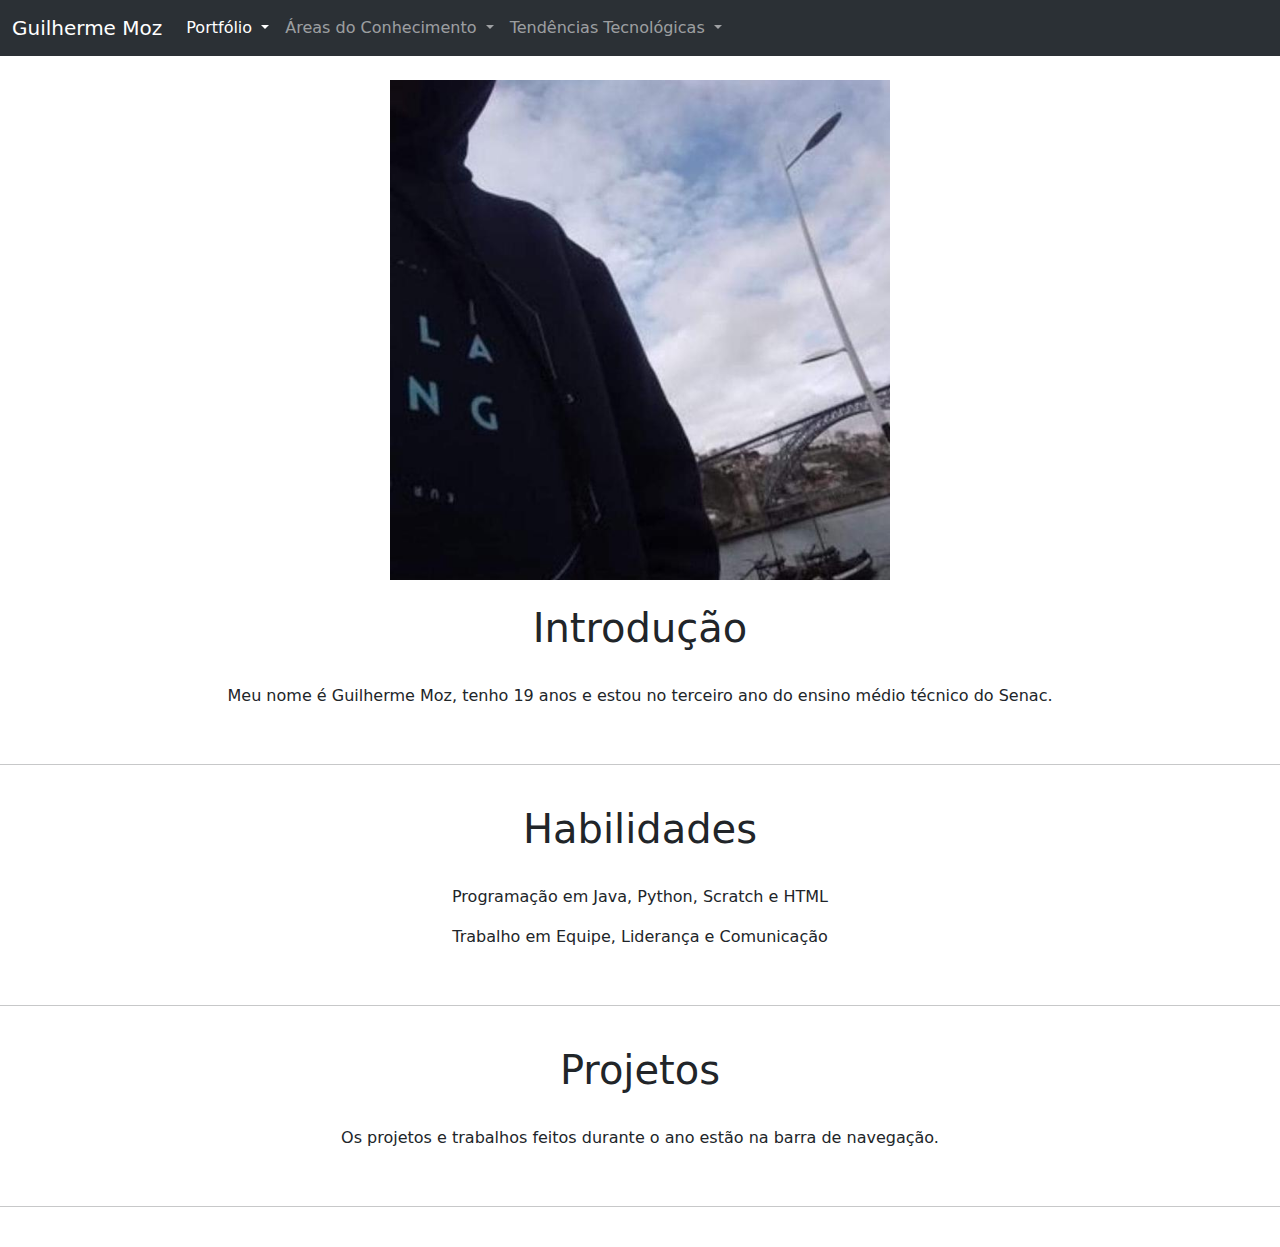
<file: Atividade Final/index.html>
<!doctype html>
<html lang="pt-br">
  <head>
    <meta charset="utf-8">
    <meta name="viewport" content="width=device-width, initial-scale=1">
    <title>Meu Site</title>
    <link href="https://cdn.jsdelivr.net/npm/bootstrap@5.3.3/dist/css/bootstrap.min.css" rel="stylesheet" integrity="sha384-QWTKZyjpPEjISv5WaRU9OFeRpok6YctnYmDr5pNlyT2bRjXh0JMhjY6hW+ALEwIH" crossorigin="anonymous">
  </head>
  <body>
    <nav class="navbar navbar-expand-lg bg-body-tertiary" data-bs-theme="dark">
        <div class="container-fluid">
          <a class="navbar-brand" href="index.html">Guilherme Moz</a>
          <button class="navbar-toggler" type="button" data-bs-toggle="collapse" data-bs-target="#navbarNavDropdown" aria-controls="navbarNavDropdown" aria-expanded="false" aria-label="Toggle navigation">
            <span class="navbar-toggler-icon"></span>
          </button>
          <div class="collapse navbar-collapse" id="navbarNavDropdown">
            <ul class="navbar-nav">
              <li class="nav-item dropdown">
                <a class="nav-link dropdown-toggle active" href="#" role="button" data-bs-toggle="dropdown" aria-expanded="false">
                  Portfólio
                </a>
              </a>
              <ul class="dropdown-menu">
                <li><a class="dropdown-item" href="index.html">Introdução</a></li>
                <li><a class="dropdown-item" href="index.html">Habilidades</a></li>
                <li><a class="dropdown-item" href="index.html">Projetos</a></li>
         </ul>
              </li>
              <li class="nav-item dropdown">
                <a class="nav-link dropdown-toggle" href="#" role="button" data-bs-toggle="dropdown" aria-expanded="false">
                  Áreas do Conhecimento
                </a>
                <ul class="dropdown-menu">
                  <li><a class="dropdown-item" href="humanas.html">Ciências Humanas</a></li>
                  <li><a class="dropdown-item" href="natureza.html">Ciências da Natureza</a></li>
                  <li><a class="dropdown-item" href="matematica.html">Matemática</a></li>
                  <li><a class="dropdown-item" href="linguagens.html">Linguagens</a></li>
                </ul>
                <li class="nav-item dropdown">
                    <a class="nav-link dropdown-toggle" href="#" role="button" data-bs-toggle="dropdown" aria-expanded="false">
                      Tendências Tecnológicas
                    </a>
                    <ul class="dropdown-menu">
                      <li><a class="dropdown-item" href="ciber.html">Cibersegurança</a></li>
                      <li><a class="dropdown-item" href="block.html">Blockchain</a></li>
                      <li><a class="dropdown-item" href="robotica.html">Automação e Robótica</a></li>
                      <li><a class="dropdown-item" href="edge.html">Edge Computing</a></li>
                    </ul>
                   </ul>
                </ul>
              </li>
            </ul>
          </div>
        </div>
      </nav>
  </div>
  <header>
    <br>
    <div class="text-center">
      <img src="IMG/eu.jfif" class="img-fluid" alt="..." width="500px" height="500px">
    </div>
    <br>
    <h1 class="text-center">Introdução</h1>
    <br>
    <p class="text-center">Meu nome é Guilherme Moz, tenho 19 anos e estou no terceiro ano do ensino médio técnico do Senac.</p>
    <br>
    <hr>
    <br>
    <h1 class="text-center">Habilidades</h1>
    <br>
    <p class="text-center">Programação em Java, Python, Scratch e HTML</p>
    <p class="text-center">Trabalho em Equipe, Liderança e Comunicação</p>
    <br>
    <hr>
    <br>
    <h1 class="text-center">Projetos</h1>
    <br>
    <p class="text-center">Os projetos e trabalhos feitos durante o ano estão na barra de navegação.</p>
    <br>
    <hr>
    <br>
</header>
    <script src="https://cdn.jsdelivr.net/npm/bootstrap@5.3.3/dist/js/bootstrap.bundle.min.js" integrity="sha384-YvpcrYf0tY3lHB60NNkmXc5s9fDVZLESaAA55NDzOxhy9GkcIdslK1eN7N6jIeHz" crossorigin="anonymous"></script>

  </body>
</html>
</file>
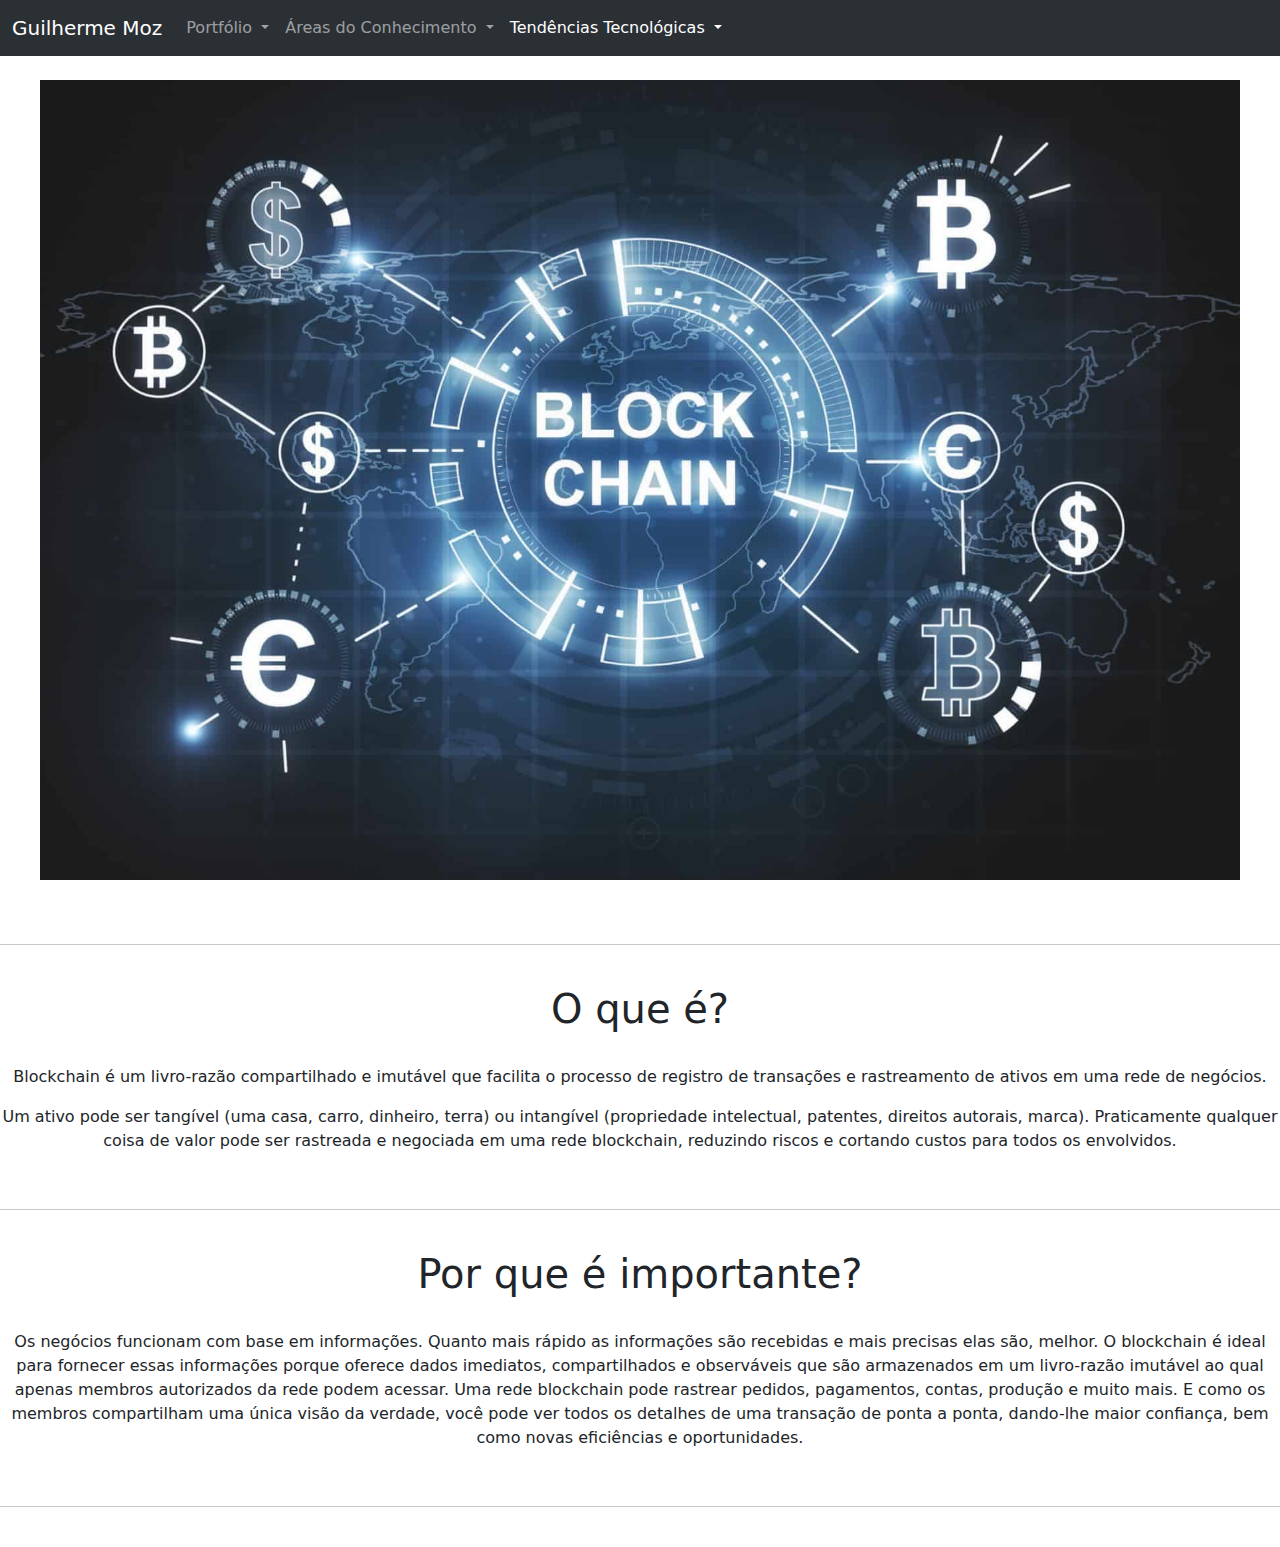
<file: Atividade Final/block.html>
<!doctype html>
<html lang="pt-br">
  <head>
    <meta charset="utf-8">
    <meta name="viewport" content="width=device-width, initial-scale=1">
    <title>Meu Site</title>
    <link href="https://cdn.jsdelivr.net/npm/bootstrap@5.3.3/dist/css/bootstrap.min.css" rel="stylesheet" integrity="sha384-QWTKZyjpPEjISv5WaRU9OFeRpok6YctnYmDr5pNlyT2bRjXh0JMhjY6hW+ALEwIH" crossorigin="anonymous">
  </head>
  <body>
    <nav class="navbar navbar-expand-lg bg-body-tertiary" data-bs-theme="dark">
        <div class="container-fluid">
          <a class="navbar-brand" href="index.html">Guilherme Moz</a>
          <button class="navbar-toggler" type="button" data-bs-toggle="collapse" data-bs-target="#navbarNavDropdown" aria-controls="navbarNavDropdown" aria-expanded="false" aria-label="Toggle navigation">
            <span class="navbar-toggler-icon"></span>
          </button>
          <div class="collapse navbar-collapse" id="navbarNavDropdown">
            <ul class="navbar-nav">
              <li class="nav-item dropdown">
                <a class="nav-link dropdown-toggle" href="#" role="button" data-bs-toggle="dropdown" aria-expanded="false">
                  Portfólio
                </a>
              </a>
              <ul class="dropdown-menu">
                <li><a class="dropdown-item" href="index.html">Introdução</a></li>
                <li><a class="dropdown-item" href="index.html">Habilidades</a></li>
                <li><a class="dropdown-item" href="index.html">Projetos</a></li>
         </ul>
              </li>
              <li class="nav-item dropdown">
                <a class="nav-link dropdown-toggle" href="#" role="button" data-bs-toggle="dropdown" aria-expanded="false">
                  Áreas do Conhecimento
                </a>
                <ul class="dropdown-menu">
                  <li><a class="dropdown-item" href="humanas.html">Ciências Humanas</a></li>
                  <li><a class="dropdown-item" href="natureza.html">Ciências da Natureza</a></li>
                  <li><a class="dropdown-item" href="matematica.html">Matemática</a></li>
                  <li><a class="dropdown-item" href="linguagens.html">Linguagens</a></li>
                </ul>
                <li class="nav-item dropdown">
                    <a class="nav-link dropdown-toggle active" href="#" role="button" data-bs-toggle="dropdown" aria-expanded="false">
                      Tendências Tecnológicas
                    </a>
                    <ul class="dropdown-menu">
                      <li><a class="dropdown-item" href="ciber.html">Cibersegurança</a></li>
                      <li><a class="dropdown-item active" href="block.html">Blockchain</a></li>
                      <li><a class="dropdown-item" href="robotica.html">Automação e Robótica</a></li>
                      <li><a class="dropdown-item" href="edge.html">Edge Computing</a></li>
                    </ul>
                   </ul>
                </ul>
              </li>
            </ul>
          </div>
        </div>
      </nav>
  </div>
  <header>
    <br>
    <div class="text-center">
      <img src="IMG/BLOCK.jpg" class="img-fluid" alt="..." height="300px" width="1200px">
    </div>
    <br>
    <br>
    <hr>
    <br>
    <h1 class="text-center">O que é?</h1>
    <br>
    <p class="text-center">Blockchain é um livro-razão compartilhado e imutável que facilita o processo de registro de transações e rastreamento de ativos em uma rede de negócios.</p>
    <p class="text-center">Um ativo pode ser tangível (uma casa, carro, dinheiro, terra) ou intangível (propriedade intelectual, patentes, direitos autorais, marca). Praticamente qualquer coisa de valor pode ser rastreada e negociada em uma rede blockchain, reduzindo riscos e cortando custos para todos os envolvidos.</p>
    <br>
    <hr>
    <br>
    <h1 class="text-center">Por que é importante?</h1>
    <br>
    <p class="text-center">Os negócios funcionam com base em informações. Quanto mais rápido as informações são recebidas e mais precisas elas são, melhor. O blockchain é ideal para fornecer essas informações porque oferece dados imediatos, compartilhados e observáveis que são armazenados em um livro-razão imutável ao qual apenas membros autorizados da rede podem acessar. Uma rede blockchain pode rastrear pedidos, pagamentos, contas, produção e muito mais. E como os membros compartilham uma única visão da verdade, você pode ver todos os detalhes de uma transação de ponta a ponta, dando-lhe maior confiança, bem como novas eficiências e oportunidades.</p>
    <br>
    <hr>
    <br>
</header>
    <script src="https://cdn.jsdelivr.net/npm/bootstrap@5.3.3/dist/js/bootstrap.bundle.min.js" integrity="sha384-YvpcrYf0tY3lHB60NNkmXc5s9fDVZLESaAA55NDzOxhy9GkcIdslK1eN7N6jIeHz" crossorigin="anonymous"></script>

  </body>
</html>
</file>
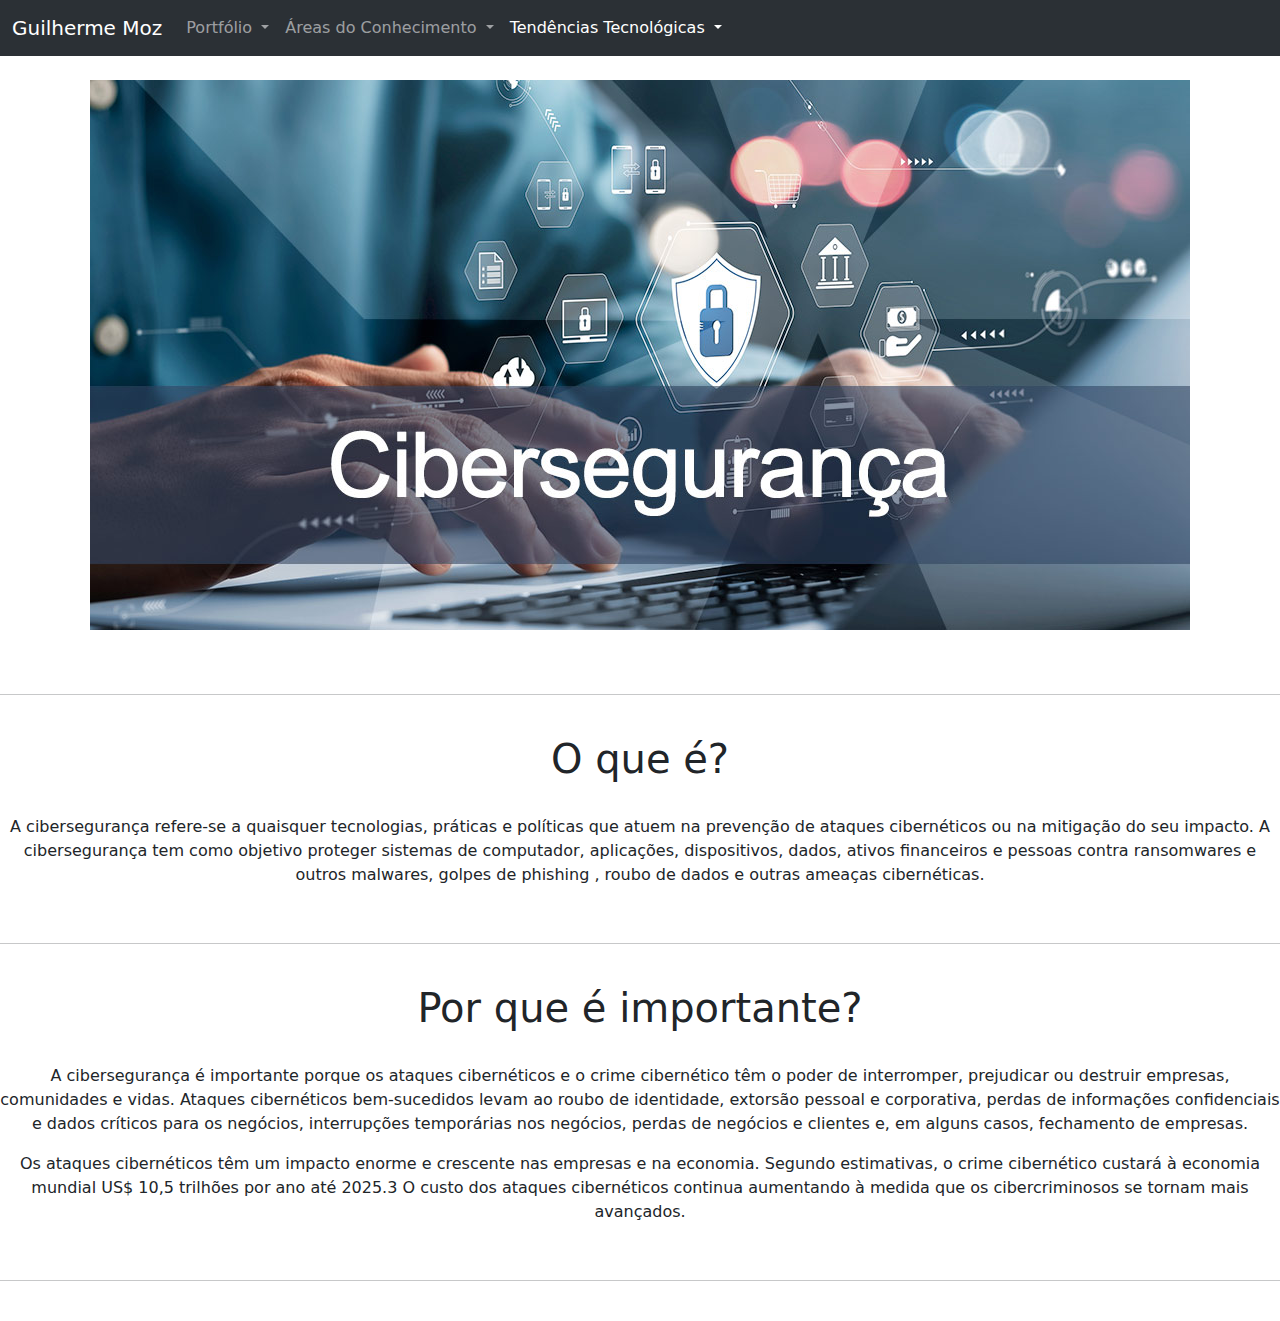
<file: Atividade Final/ciber.html>
<!doctype html>
<html lang="pt-br">
  <head>
    <meta charset="utf-8">
    <meta name="viewport" content="width=device-width, initial-scale=1">
    <title>Meu Site</title>
    <link href="https://cdn.jsdelivr.net/npm/bootstrap@5.3.3/dist/css/bootstrap.min.css" rel="stylesheet" integrity="sha384-QWTKZyjpPEjISv5WaRU9OFeRpok6YctnYmDr5pNlyT2bRjXh0JMhjY6hW+ALEwIH" crossorigin="anonymous">
  </head>
  <body>
    <nav class="navbar navbar-expand-lg bg-body-tertiary" data-bs-theme="dark">
        <div class="container-fluid">
          <a class="navbar-brand" href="index.html">Guilherme Moz</a>
          <button class="navbar-toggler" type="button" data-bs-toggle="collapse" data-bs-target="#navbarNavDropdown" aria-controls="navbarNavDropdown" aria-expanded="false" aria-label="Toggle navigation">
            <span class="navbar-toggler-icon"></span>
          </button>
          <div class="collapse navbar-collapse" id="navbarNavDropdown">
            <ul class="navbar-nav">
              <li class="nav-item dropdown">
                <a class="nav-link dropdown-toggle" href="#" role="button" data-bs-toggle="dropdown" aria-expanded="false">
                  Portfólio
                </a>
              </a>
              <ul class="dropdown-menu">
                <li><a class="dropdown-item" href="index.html">Introdução</a></li>
                <li><a class="dropdown-item" href="index.html">Habilidades</a></li>
                <li><a class="dropdown-item" href="index.html">Projetos</a></li>
         </ul>
              </li>
              <li class="nav-item dropdown">
                <a class="nav-link dropdown-toggle" href="#" role="button" data-bs-toggle="dropdown" aria-expanded="false">
                  Áreas do Conhecimento
                </a>
                <ul class="dropdown-menu">
                  <li><a class="dropdown-item" href="humanas.html">Ciências Humanas</a></li>
                  <li><a class="dropdown-item" href="natureza.html">Ciências da Natureza</a></li>
                  <li><a class="dropdown-item" href="matematica.html">Matemática</a></li>
                  <li><a class="dropdown-item" href="linguagens.html">Linguagens</a></li>
                </ul>
                <li class="nav-item dropdown">
                    <a class="nav-link dropdown-toggle active" href="#" role="button" data-bs-toggle="dropdown" aria-expanded="false">
                      Tendências Tecnológicas
                    </a>
                    <ul class="dropdown-menu">
                      <li><a class="dropdown-item active" href="ciber.html">Cibersegurança</a></li>
                      <li><a class="dropdown-item" href="block.html">Blockchain</a></li>
                      <li><a class="dropdown-item" href="robotica.html">Automação e Robótica</a></li>
                      <li><a class="dropdown-item" href="edge.html">Edge Computing</a></li>
                    </ul>
                   </ul>
                </ul>
              </li>
            </ul>
          </div>
        </div>
      </nav>
  </div>
  <header>
    <br>
    <div class="text-center">
      <img src="IMG/CIBER.jpg" class="img-fluid" alt="...">
    </div>
    <br>
    <br>
    <hr>
    <br>
    <h1 class="text-center">O que é?</h1>
    <br>
    <p class="text-center">A cibersegurança refere-se a quaisquer tecnologias, práticas e políticas que atuem na prevenção de ataques cibernéticos ou na mitigação do seu impacto. A cibersegurança tem como objetivo proteger sistemas de computador, aplicações, dispositivos, dados, ativos financeiros e pessoas contra ransomwares e outros malwares, golpes de phishing , roubo de dados e outras ameaças cibernéticas.</p>
    <br>
    <hr>
    <br>
    <h1 class="text-center">Por que é importante?</h1>
    <br>
    <p class="text-center">A cibersegurança é importante porque os ataques cibernéticos e o crime cibernético têm o poder de interromper, prejudicar ou destruir empresas, comunidades e vidas. Ataques cibernéticos bem-sucedidos levam ao roubo de identidade, extorsão pessoal e corporativa, perdas de informações confidenciais e dados críticos para os negócios, interrupções temporárias nos negócios, perdas de negócios e clientes e, em alguns casos, fechamento de empresas.</p>
    <p class="text-center">Os ataques cibernéticos têm um impacto enorme e crescente nas empresas e na economia. Segundo estimativas, o crime cibernético custará à economia mundial US$ 10,5 trilhões por ano até 2025.3 O custo dos ataques cibernéticos continua aumentando à medida que os cibercriminosos se tornam mais avançados.</p>
    <br>
    <hr>
    <br>
</header>
    <script src="https://cdn.jsdelivr.net/npm/bootstrap@5.3.3/dist/js/bootstrap.bundle.min.js" integrity="sha384-YvpcrYf0tY3lHB60NNkmXc5s9fDVZLESaAA55NDzOxhy9GkcIdslK1eN7N6jIeHz" crossorigin="anonymous"></script>

  </body>
</html>
</file>
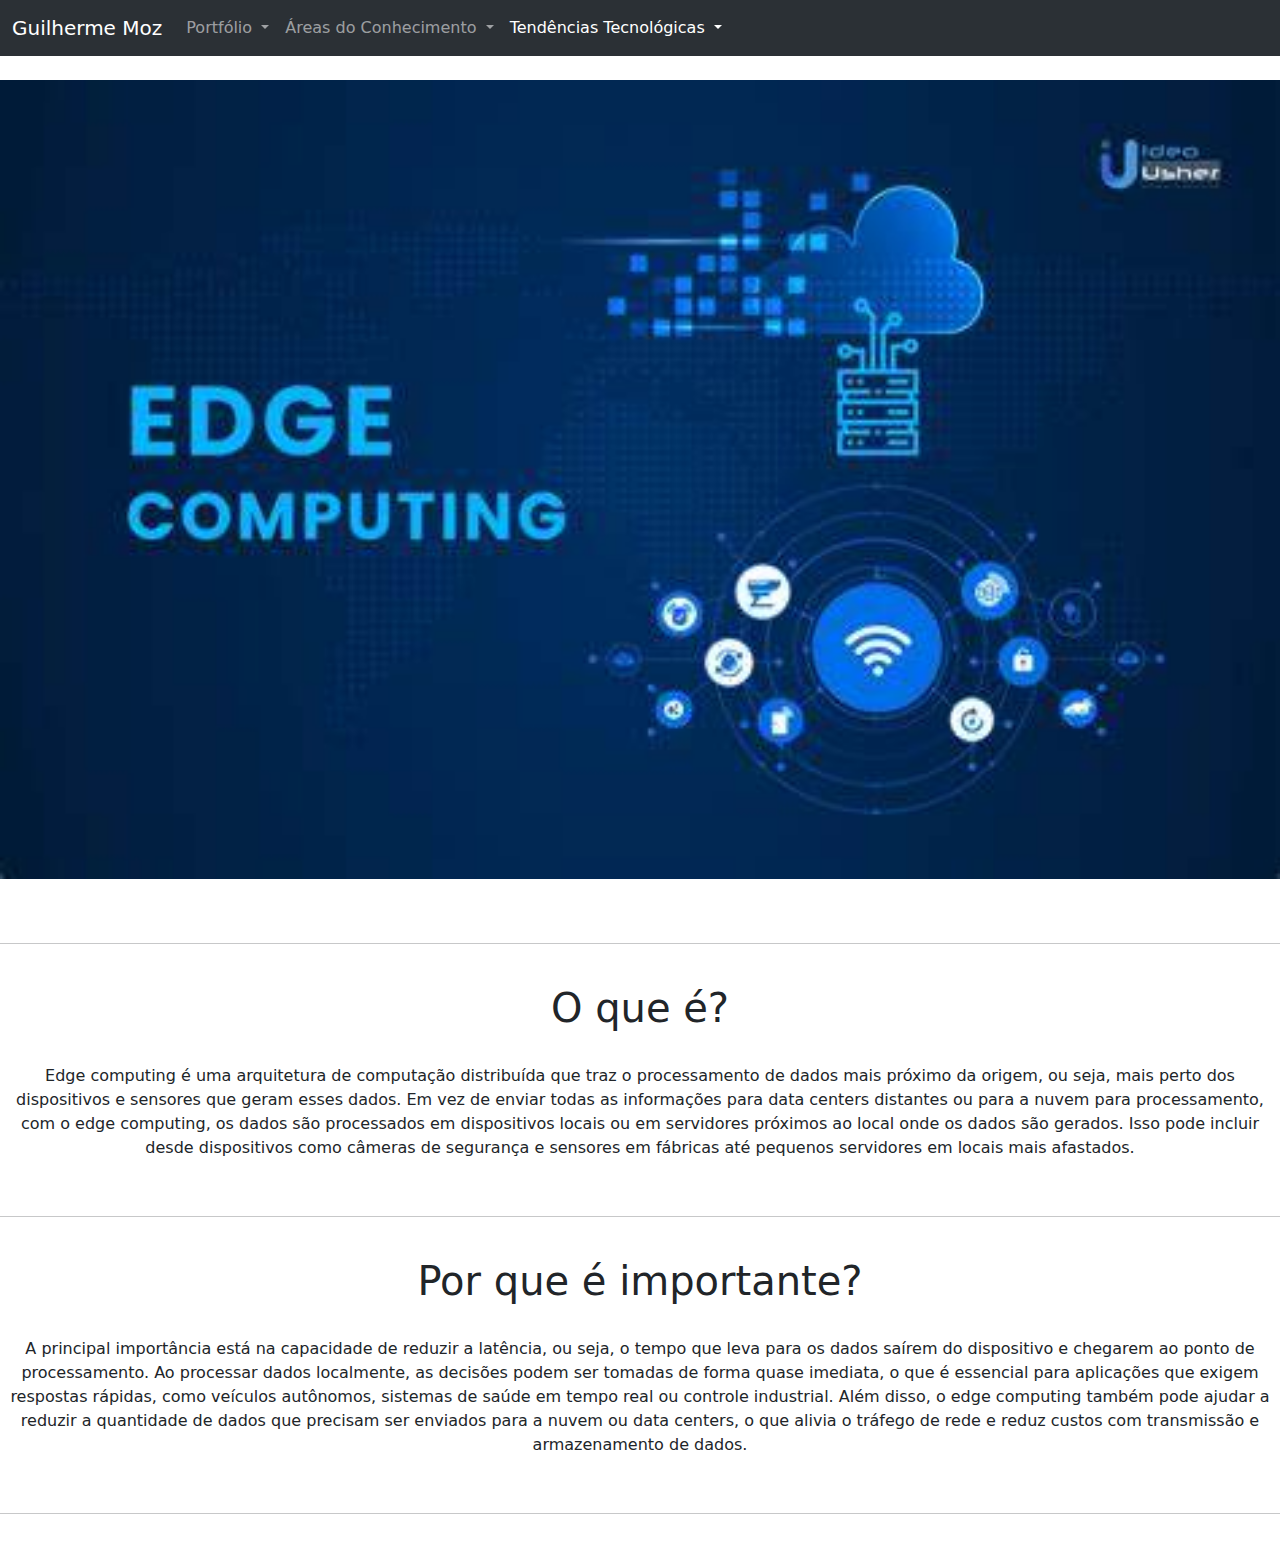
<file: Atividade Final/edge.html>
<!doctype html>
<html lang="pt-br">
  <head>
    <meta charset="utf-8">
    <meta name="viewport" content="width=device-width, initial-scale=1">
    <title>Meu Site</title>
    <link href="https://cdn.jsdelivr.net/npm/bootstrap@5.3.3/dist/css/bootstrap.min.css" rel="stylesheet" integrity="sha384-QWTKZyjpPEjISv5WaRU9OFeRpok6YctnYmDr5pNlyT2bRjXh0JMhjY6hW+ALEwIH" crossorigin="anonymous">
  </head>
  <body>
    <nav class="navbar navbar-expand-lg bg-body-tertiary" data-bs-theme="dark">
        <div class="container-fluid">
          <a class="navbar-brand" href="index.html">Guilherme Moz</a>
          <button class="navbar-toggler" type="button" data-bs-toggle="collapse" data-bs-target="#navbarNavDropdown" aria-controls="navbarNavDropdown" aria-expanded="false" aria-label="Toggle navigation">
            <span class="navbar-toggler-icon"></span>
          </button>
          <div class="collapse navbar-collapse" id="navbarNavDropdown">
            <ul class="navbar-nav">
              <li class="nav-item dropdown">
                <a class="nav-link dropdown-toggle" href="#" role="button" data-bs-toggle="dropdown" aria-expanded="false">
                  Portfólio
                </a>
              </a>
              <ul class="dropdown-menu">
                <li><a class="dropdown-item" href="index.html">Introdução</a></li>
                <li><a class="dropdown-item" href="index.html">Habilidades</a></li>
                <li><a class="dropdown-item" href="index.html">Projetos</a></li>
         </ul>
              </li>
              <li class="nav-item dropdown">
                <a class="nav-link dropdown-toggle" href="#" role="button" data-bs-toggle="dropdown" aria-expanded="false">
                  Áreas do Conhecimento
                </a>
                <ul class="dropdown-menu">
                  <li><a class="dropdown-item" href="humanas.html">Ciências Humanas</a></li>
                  <li><a class="dropdown-item" href="natureza.html">Ciências da Natureza</a></li>
                  <li><a class="dropdown-item" href="matematica.html">Matemática</a></li>
                  <li><a class="dropdown-item" href="linguagens.html">Linguagens</a></li>
                </ul>
                <li class="nav-item dropdown">
                    <a class="nav-link dropdown-toggle active" href="#" role="button" data-bs-toggle="dropdown" aria-expanded="false">
                      Tendências Tecnológicas
                    </a>
                    <ul class="dropdown-menu">
                      <li><a class="dropdown-item" href="ciber.html">Cibersegurança</a></li>
                      <li><a class="dropdown-item" href="block.html">Blockchain</a></li>
                      <li><a class="dropdown-item" href="robotica.html">Automação e Robótica</a></li>
                      <li><a class="dropdown-item active" href="edge.html">Edge Computing</a></li>
                    </ul>
                   </ul>
                </ul>
              </li>
            </ul>
          </div>
        </div>
      </nav>
  </div>
  <header>
    <br>
    <div class="text-center">
      <img src="IMG/EDGE.jfif" class="img-fluid" alt="..." height="400px" width="1500px">
    </div>
    <br>
    <br>
    <hr>
    <br>
    <h1 class="text-center">O que é?</h1>
    <br>
    <p class="text-center">Edge computing é uma arquitetura de computação distribuída que traz o processamento de dados mais próximo da origem, ou seja, mais perto dos dispositivos e sensores que geram esses dados. Em vez de enviar todas as informações para data centers distantes ou para a nuvem para processamento, com o edge computing, os dados são processados em dispositivos locais ou em servidores próximos ao local onde os dados são gerados. Isso pode incluir desde dispositivos como câmeras de segurança e sensores em fábricas até pequenos servidores em locais mais afastados.</p>
    <br>
    <hr>
    <br>
    <h1 class="text-center">Por que é importante?</h1>
    <br>
    <p class="text-center">A principal importância está na capacidade de reduzir a latência, ou seja, o tempo que leva para os dados saírem do dispositivo e chegarem ao ponto de processamento. Ao processar dados localmente, as decisões podem ser tomadas de forma quase imediata, o que é essencial para aplicações que exigem respostas rápidas, como veículos autônomos, sistemas de saúde em tempo real ou controle industrial. Além disso, o edge computing também pode ajudar a reduzir a quantidade de dados que precisam ser enviados para a nuvem ou data centers, o que alivia o tráfego de rede e reduz custos com transmissão e armazenamento de dados.</p>
    <br>
    <hr>
    <br>
</header>
    <script src="https://cdn.jsdelivr.net/npm/bootstrap@5.3.3/dist/js/bootstrap.bundle.min.js" integrity="sha384-YvpcrYf0tY3lHB60NNkmXc5s9fDVZLESaAA55NDzOxhy9GkcIdslK1eN7N6jIeHz" crossorigin="anonymous"></script>

  </body>
</html>
</file>
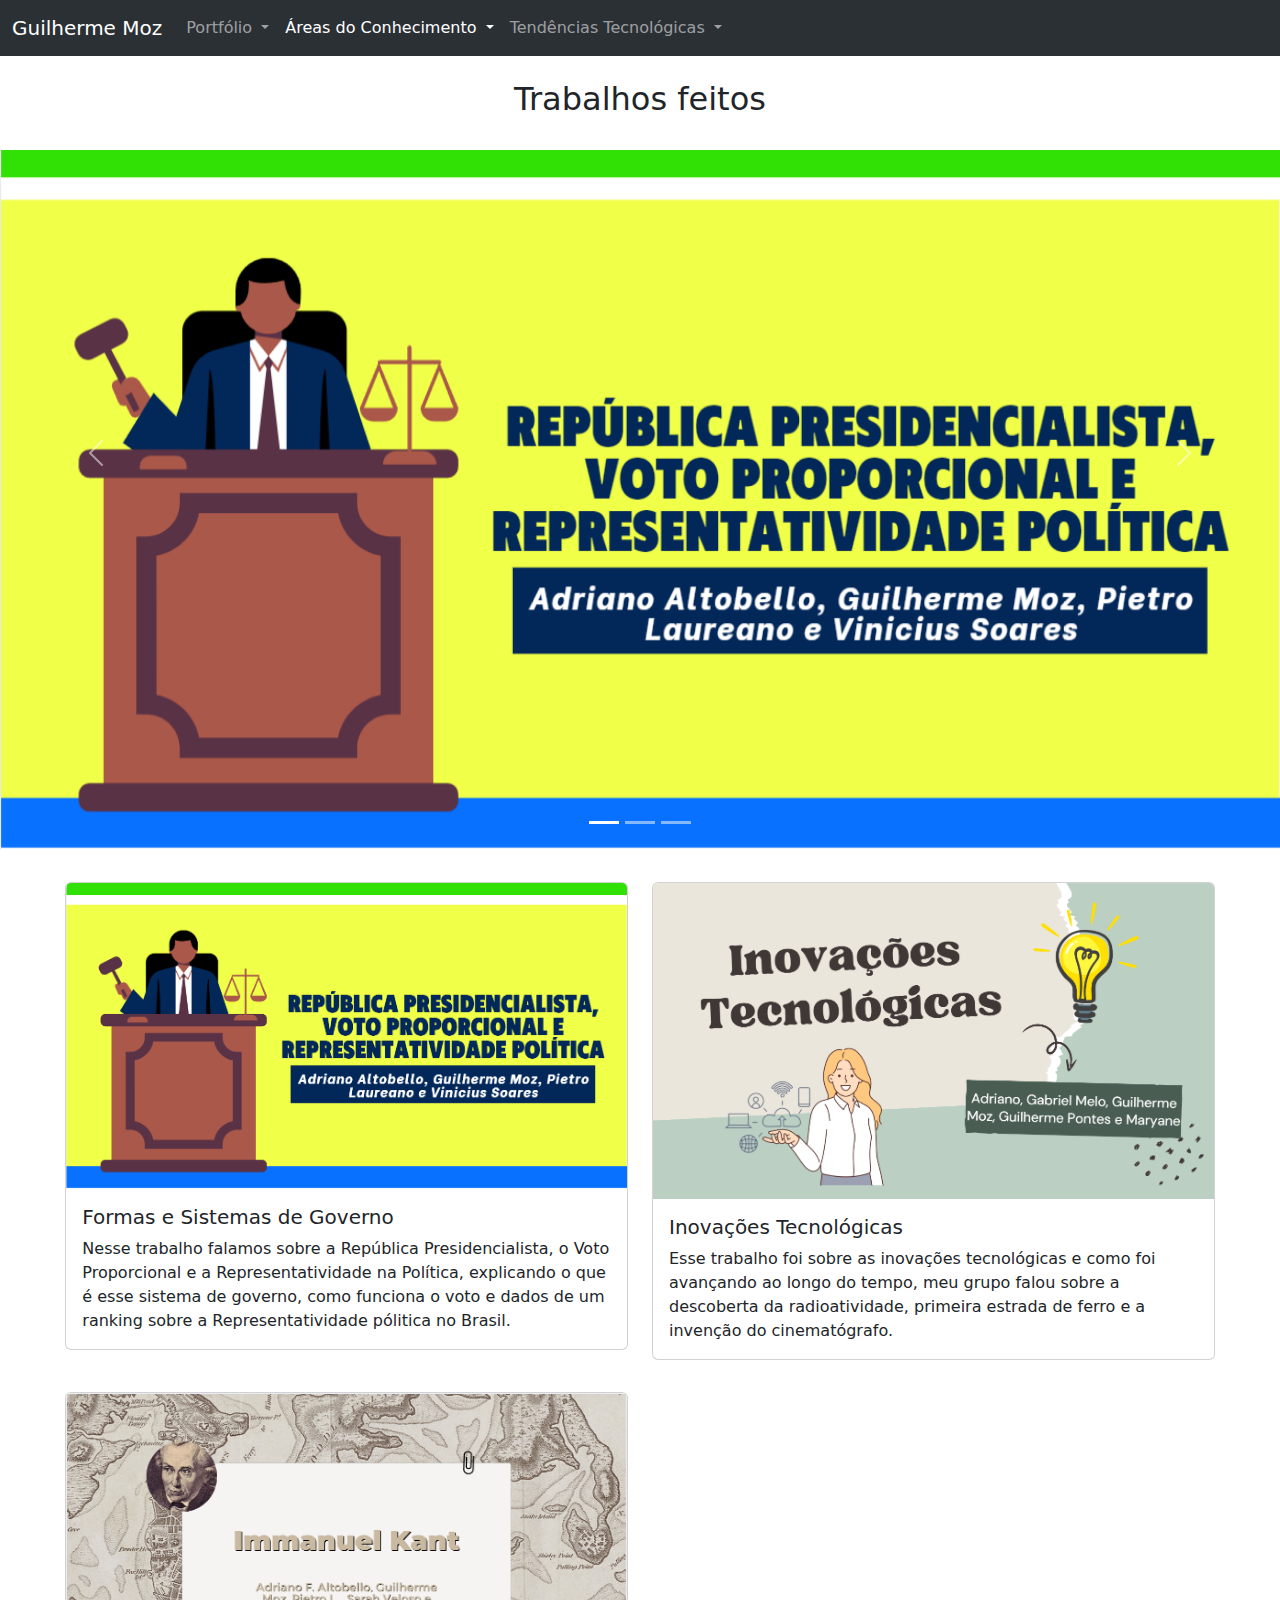
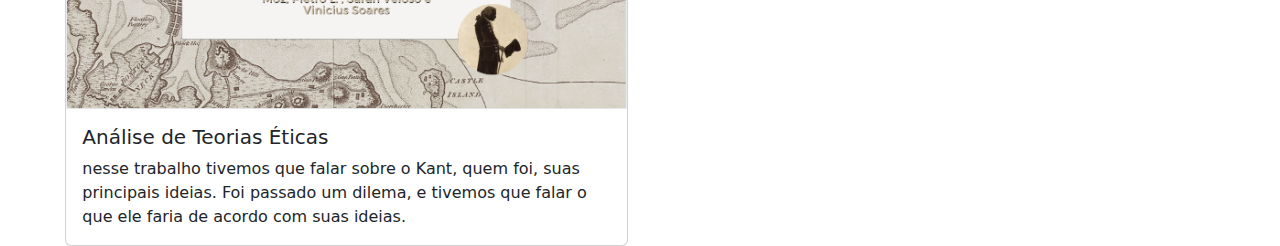
<file: Atividade Final/humanas.html>
<!doctype html>
<html lang="pt-br">
  <head>
    <meta charset="utf-8">
    <meta name="viewport" content="width=device-width, initial-scale=1">
    <title>Meu Site</title>
    <link href="https://cdn.jsdelivr.net/npm/bootstrap@5.3.3/dist/css/bootstrap.min.css" rel="stylesheet" integrity="sha384-QWTKZyjpPEjISv5WaRU9OFeRpok6YctnYmDr5pNlyT2bRjXh0JMhjY6hW+ALEwIH" crossorigin="anonymous">
  </head>
  <body>
    <nav class="navbar navbar-expand-lg bg-body-tertiary" data-bs-theme="dark">
        <div class="container-fluid">
          <a class="navbar-brand" href="index.html">Guilherme Moz</a>
          <button class="navbar-toggler" type="button" data-bs-toggle="collapse" data-bs-target="#navbarNavDropdown" aria-controls="navbarNavDropdown" aria-expanded="false" aria-label="Toggle navigation">
            <span class="navbar-toggler-icon"></span>
          </button>
          <div class="collapse navbar-collapse" id="navbarNavDropdown">
            <ul class="navbar-nav">
              <li class="nav-item dropdown">
                <a class="nav-link dropdown-toggle" href="#" role="button" data-bs-toggle="dropdown" aria-expanded="false">
                  Portfólio
                </a>
              </a>
              <ul class="dropdown-menu">
                <li><a class="dropdown-item" href="index.html">Introdução</a></li>
                <li><a class="dropdown-item" href="index.html">Habilidades</a></li>
                <li><a class="dropdown-item" href="index.html">Projetos</a></li>
         </ul>
              </li>
              <li class="nav-item dropdown">
                <a class="nav-link dropdown-toggle active" href="#" role="button" data-bs-toggle="dropdown" aria-expanded="false">
                  Áreas do Conhecimento
                </a>
                <ul class="dropdown-menu">
                  <li><a class="dropdown-item active" href="humanas.html">Ciências Humanas</a></li>
                  <li><a class="dropdown-item" href="natureza.html">Ciências da Natureza</a></li>
                  <li><a class="dropdown-item" href="matematica.html">Matemática</a></li>
                  <li><a class="dropdown-item" href="linguagens.html">Linguagens</a></li>
                </ul>
                <li class="nav-item dropdown">
                    <a class="nav-link dropdown-toggle" href="#" role="button" data-bs-toggle="dropdown" aria-expanded="false">
                      Tendências Tecnológicas
                    </a>
                    <ul class="dropdown-menu">
                      <li><a class="dropdown-item" href="ciber.html">Cibersegurança</a></li>
                      <li><a class="dropdown-item" href="block.html">Blockchain</a></li>
                      <li><a class="dropdown-item" href="robotica.html">Automação e Robótica</a></li>
                      <li><a class="dropdown-item" href="edge.html">Edge Computing</a></li>
                    </ul>
                   </ul>
                </ul>
              </li>
            </ul>
          </div>
        </div>
      </nav>
      <div id="carouselExampleIndicators" class="carousel slide">
        <br>
        <h2 class="text-center">Trabalhos feitos</h2>
        <br>
        <div class="carousel-indicators">
          <button type="button" data-bs-target="#carouselExampleIndicators" data-bs-slide-to="0" class="active" aria-current="true" aria-label="Slide 1"></button>
          <button type="button" data-bs-target="#carouselExampleIndicators" data-bs-slide-to="1" aria-label="Slide 2"></button>
          <button type="button" data-bs-target="#carouselExampleIndicators" data-bs-slide-to="2" aria-label="Slide 3"></button>
        </div>
        <div class="carousel-inner">
          <div class="carousel-item active">
            <img src="IMG/trabHUM1.PNG" class="d-block w-100" alt="..." width="200" height="700">
          </div>
          <div class="carousel-item">
            <img src="IMG/trabHUM2.PNG" class="d-block w-100" alt="..." width="200" height="700">
          </div>
          <div class="carousel-item">
            <img src="IMG/trabHUM3.PNG" class="d-block w-100" alt="..." width="200" height="700">
          </div>
        </div>
        <button class="carousel-control-prev" type="button" data-bs-target="#carouselExampleIndicators" data-bs-slide="prev">
          <span class="carousel-control-prev-icon" aria-hidden="true"></span>
          <span class="visually-hidden">Previous</span>
        </button>
        <button class="carousel-control-next" type="button" data-bs-target="#carouselExampleIndicators" data-bs-slide="next">
          <span class="carousel-control-next-icon" aria-hidden="true"></span>
          <span class="visually-hidden">Next</span>
        </button>
      </div>
      <div id="humanas" class="row row-cols-1 row-cols-md-2 g-4 col-11 m-auto">
        <div class="col">
            <h2 class="text-center"></h2>
          <div class="card">
            <img src="IMG/trabHUM1.PNG" class="card-img-top" alt="...">
            <div class="card-body">
              <h5 class="card-title">Formas e Sistemas de Governo</h5>
              <p class="card-text">Nesse trabalho falamos sobre a República Presidencialista, o Voto Proporcional e a Representatividade na Política, explicando o que é esse sistema de governo, como funciona o voto e dados de um ranking sobre a Representatividade pólitica no Brasil.</p>
            
    </div>
  </div>
</div>
  <div class="col">
      <h2 class="text-center"></h2>
    <div class="card">
      <img src="IMG/trabHUM2.PNG" class="card-img-top" alt="...">
      <div class="card-body">
        <h5 class="card-title">Inovações Tecnológicas</h5>
        <p class="card-text">Esse trabalho foi sobre as inovações tecnológicas e como foi avançando ao longo do tempo, meu grupo falou sobre a descoberta da radioatividade, primeira estrada de ferro e a invenção do cinematógrafo.</p>
  </div>
</div>
</div>
<div class="col">
  <h2 class="text-center"></h2>
<div class="card">
  <img src="IMG/trabHUM3.PNG" class="card-img-top" alt="...">
  <div class="card-body">
    <h5 class="card-title">Análise de Teorias Éticas</h5>
    <p class="card-text">nesse trabalho tivemos que falar sobre o Kant, quem foi, suas principais ideias. Foi passado um dilema, e tivemos que falar o que ele faria de acordo com suas ideias.</p>
</div>
</div>
</div>
</div>

    <script src="https://cdn.jsdelivr.net/npm/bootstrap@5.3.3/dist/js/bootstrap.bundle.min.js" integrity="sha384-YvpcrYf0tY3lHB60NNkmXc5s9fDVZLESaAA55NDzOxhy9GkcIdslK1eN7N6jIeHz" crossorigin="anonymous"></script>

  </body>
</html>
</file>
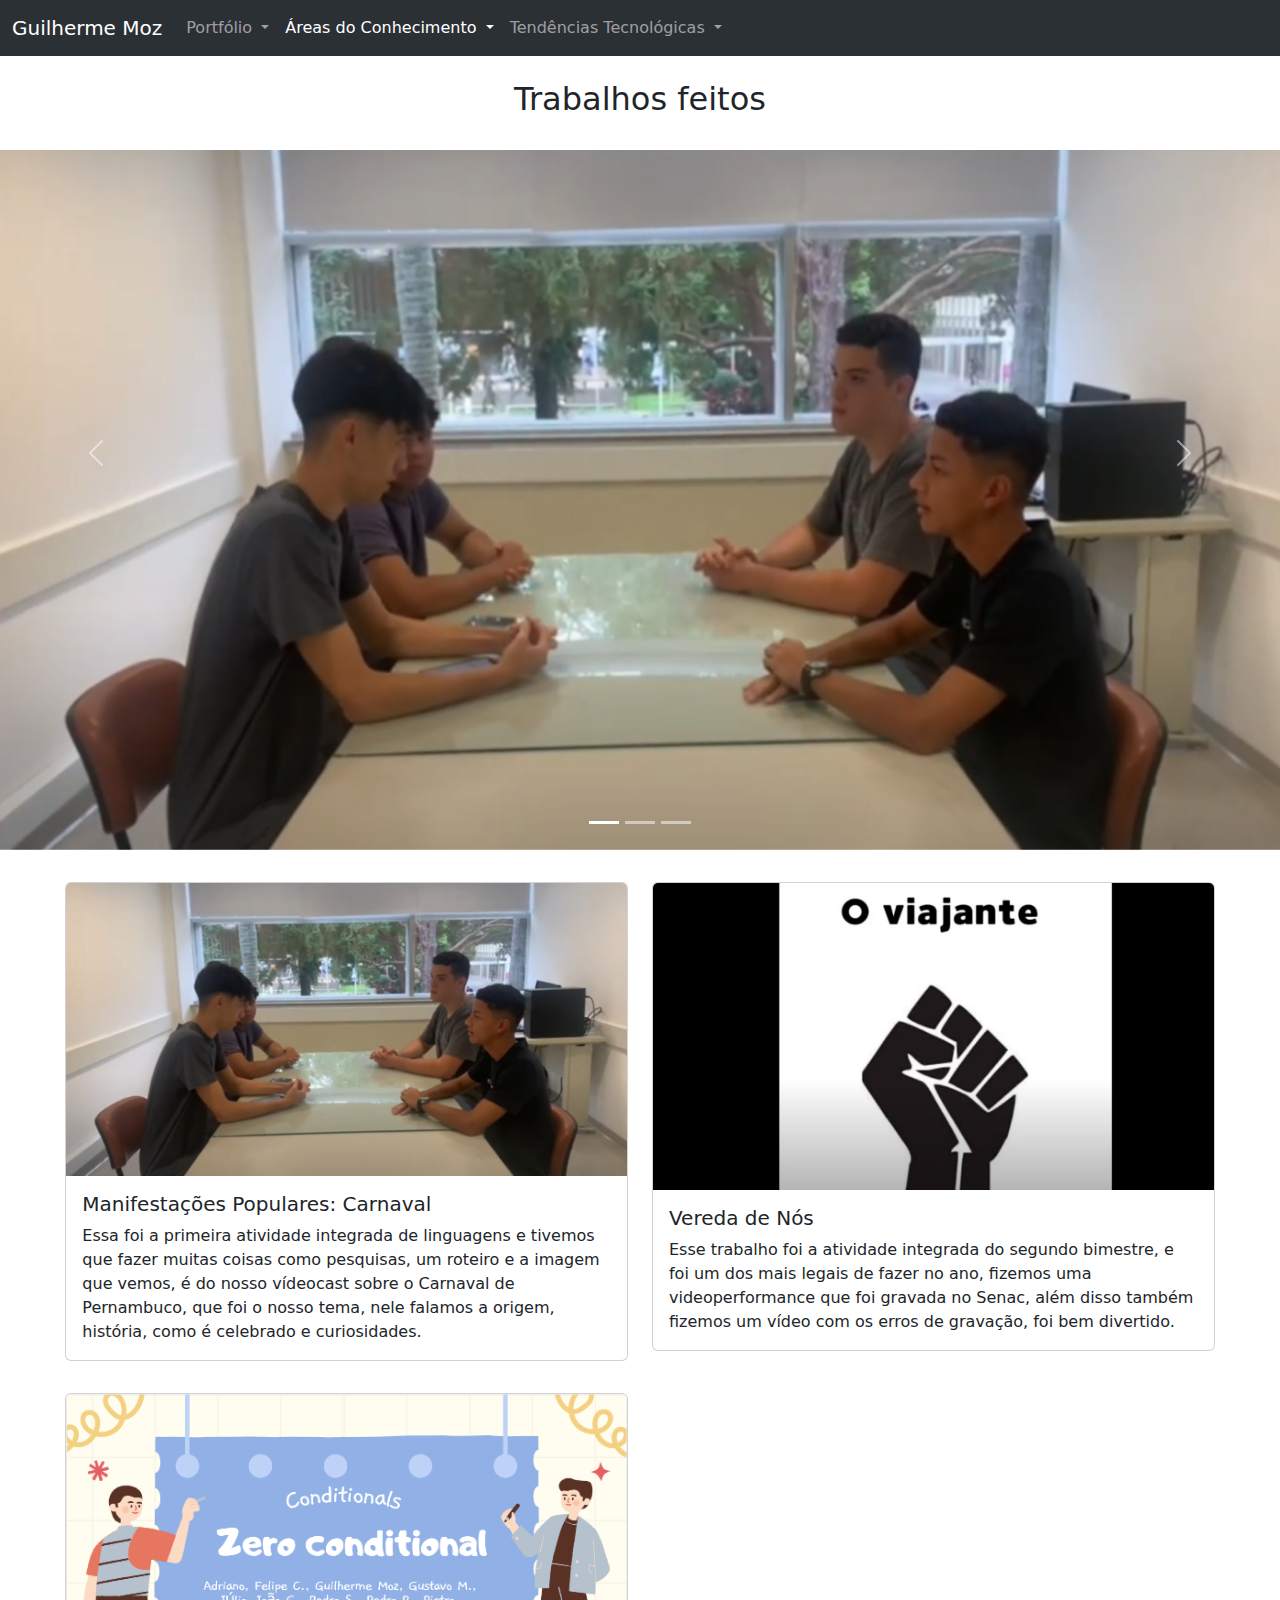
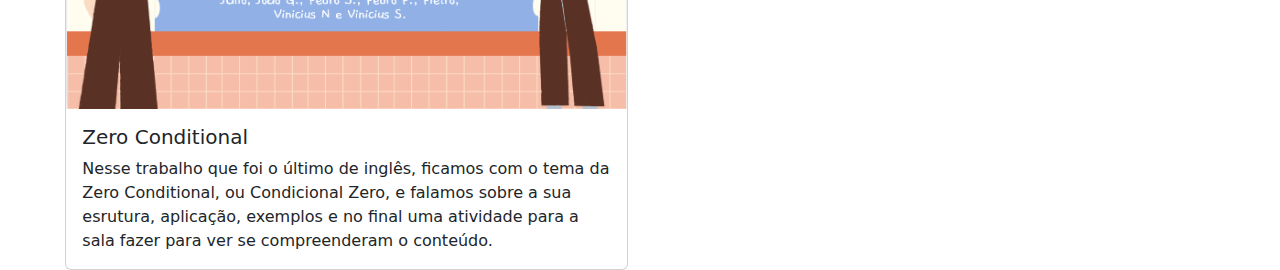
<file: Atividade Final/linguagens.html>
<!doctype html>
<html lang="pt-br">
  <head>
    <meta charset="utf-8">
    <meta name="viewport" content="width=device-width, initial-scale=1">
    <title>Meu Site</title>
    <link href="https://cdn.jsdelivr.net/npm/bootstrap@5.3.3/dist/css/bootstrap.min.css" rel="stylesheet" integrity="sha384-QWTKZyjpPEjISv5WaRU9OFeRpok6YctnYmDr5pNlyT2bRjXh0JMhjY6hW+ALEwIH" crossorigin="anonymous">
  </head>
  <body>
    <nav class="navbar navbar-expand-lg bg-body-tertiary" data-bs-theme="dark">
        <div class="container-fluid">
          <a class="navbar-brand" href="index.html">Guilherme Moz</a>
          <button class="navbar-toggler" type="button" data-bs-toggle="collapse" data-bs-target="#navbarNavDropdown" aria-controls="navbarNavDropdown" aria-expanded="false" aria-label="Toggle navigation">
            <span class="navbar-toggler-icon"></span>
          </button>
          <div class="collapse navbar-collapse" id="navbarNavDropdown">
            <ul class="navbar-nav">
              <li class="nav-item dropdown">
                <a class="nav-link dropdown-toggle" href="#" role="button" data-bs-toggle="dropdown" aria-expanded="false">
                  Portfólio
                </a>
              </a>
              <ul class="dropdown-menu">
                <li><a class="dropdown-item" href="index.html">Introdução</a></li>
                <li><a class="dropdown-item" href="index.html">Habilidades</a></li>
                <li><a class="dropdown-item" href="index.html">Projetos</a></li>
         </ul>
              </li>
              <li class="nav-item dropdown">
                <a class="nav-link dropdown-toggle active" href="#" role="button" data-bs-toggle="dropdown" aria-expanded="false">
                  Áreas do Conhecimento
                </a>
                <ul class="dropdown-menu">
                  <li><a class="dropdown-item" href="humanas.html">Ciências Humanas</a></li>
                  <li><a class="dropdown-item" href="natureza.html">Ciências da Natureza</a></li>
                  <li><a class="dropdown-item" href="matematica.html">Matemática</a></li>
                  <li><a class="dropdown-item active" href="linguagens.html">Linguagens</a></li>
                </ul>
                <li class="nav-item dropdown">
                    <a class="nav-link dropdown-toggle" href="#" role="button" data-bs-toggle="dropdown" aria-expanded="false">
                      Tendências Tecnológicas
                    </a>
                    <ul class="dropdown-menu">
                      <li><a class="dropdown-item" href="ciber.html">Cibersegurança</a></li>
                      <li><a class="dropdown-item" href="block.html">Blockchain</a></li>
                      <li><a class="dropdown-item" href="robotica.html">Automação e Robótica</a></li>
                      <li><a class="dropdown-item" href="edge.html">Edge Computing</a></li>
                    </ul>
                   </ul>
                </ul>
              </li>
            </ul>
          </div>
        </div>
      </nav>
      <div id="carouselExampleIndicators" class="carousel slide">
        <br>
        <h2 class="text-center">Trabalhos feitos</h2>
        <br>
        <div class="carousel-indicators">
          <button type="button" data-bs-target="#carouselExampleIndicators" data-bs-slide-to="0" class="active" aria-current="true" aria-label="Slide 1"></button>
          <button type="button" data-bs-target="#carouselExampleIndicators" data-bs-slide-to="1" aria-label="Slide 2"></button>
          <button type="button" data-bs-target="#carouselExampleIndicators" data-bs-slide-to="2" aria-label="Slide 3"></button>
        </div>
        <div class="carousel-inner">
          <div class="carousel-item active">
            <img src="IMG/trabPORT1.PNG" class="d-block w-100" alt="..." width="200" height="700">
          </div>
          <div class="carousel-item">
            <img src="IMG/trabPORT2.PNG" class="d-block w-100" alt="..." width="200" height="700">
          </div>
          <div class="carousel-item">
            <img src="IMG/trabPORT3.PNG" class="d-block w-100" alt="..." width="200" height="700">
          </div>
        </div>
        <button class="carousel-control-prev" type="button" data-bs-target="#carouselExampleIndicators" data-bs-slide="prev">
          <span class="carousel-control-prev-icon" aria-hidden="true"></span>
          <span class="visually-hidden">Previous</span>
        </button>
        <button class="carousel-control-next" type="button" data-bs-target="#carouselExampleIndicators" data-bs-slide="next">
          <span class="carousel-control-next-icon" aria-hidden="true"></span>
          <span class="visually-hidden">Next</span>
        </button>
      </div>
      <div id="humanas" class="row row-cols-1 row-cols-md-2 g-4 col-11 m-auto">
        <div class="col">
            <h2 class="text-center"></h2>
          <div class="card">
            <img src="IMG/trabPORT1.PNG" class="card-img-top" alt="...">
            <div class="card-body">
              <h5 class="card-title">Manifestações Populares: Carnaval</h5>
              <p class="card-text">Essa foi a primeira atividade integrada de linguagens e tivemos que fazer muitas coisas como pesquisas, um roteiro e a imagem que vemos, é do nosso vídeocast sobre o Carnaval de Pernambuco, que foi o nosso tema, nele falamos a origem, história, como é celebrado e curiosidades.</p>
            
    </div>
  </div>
</div>
  <div class="col">
      <h2 class="text-center"></h2>
    <div class="card">
      <img src="IMG/trabPORT2.PNG" class="card-img-top" alt="...">
      <div class="card-body">
        <h5 class="card-title">Vereda de Nós</h5>
        <p class="card-text">Esse trabalho foi a atividade integrada do segundo bimestre, e foi um dos mais legais de fazer no ano, fizemos uma videoperformance que foi gravada no Senac, além disso também fizemos um vídeo com os erros de gravação, foi bem divertido.</p>
  </div>
</div>
</div>
<div class="col">
  <h2 class="text-center"></h2>
<div class="card">
  <img src="IMG/trabPORT3.PNG" class="card-img-top" alt="...">
  <div class="card-body">
    <h5 class="card-title">Zero Conditional</h5>
    <p class="card-text">Nesse trabalho que foi o último de inglês, ficamos com o tema da Zero Conditional, ou Condicional Zero, e falamos sobre a sua esrutura, aplicação, exemplos e no final uma atividade para a sala fazer para ver se compreenderam o conteúdo.</p>
</div>
</div>
</div>
</div>


    <script src="https://cdn.jsdelivr.net/npm/bootstrap@5.3.3/dist/js/bootstrap.bundle.min.js" integrity="sha384-YvpcrYf0tY3lHB60NNkmXc5s9fDVZLESaAA55NDzOxhy9GkcIdslK1eN7N6jIeHz" crossorigin="anonymous"></script>

  </body>
</html>
</file>
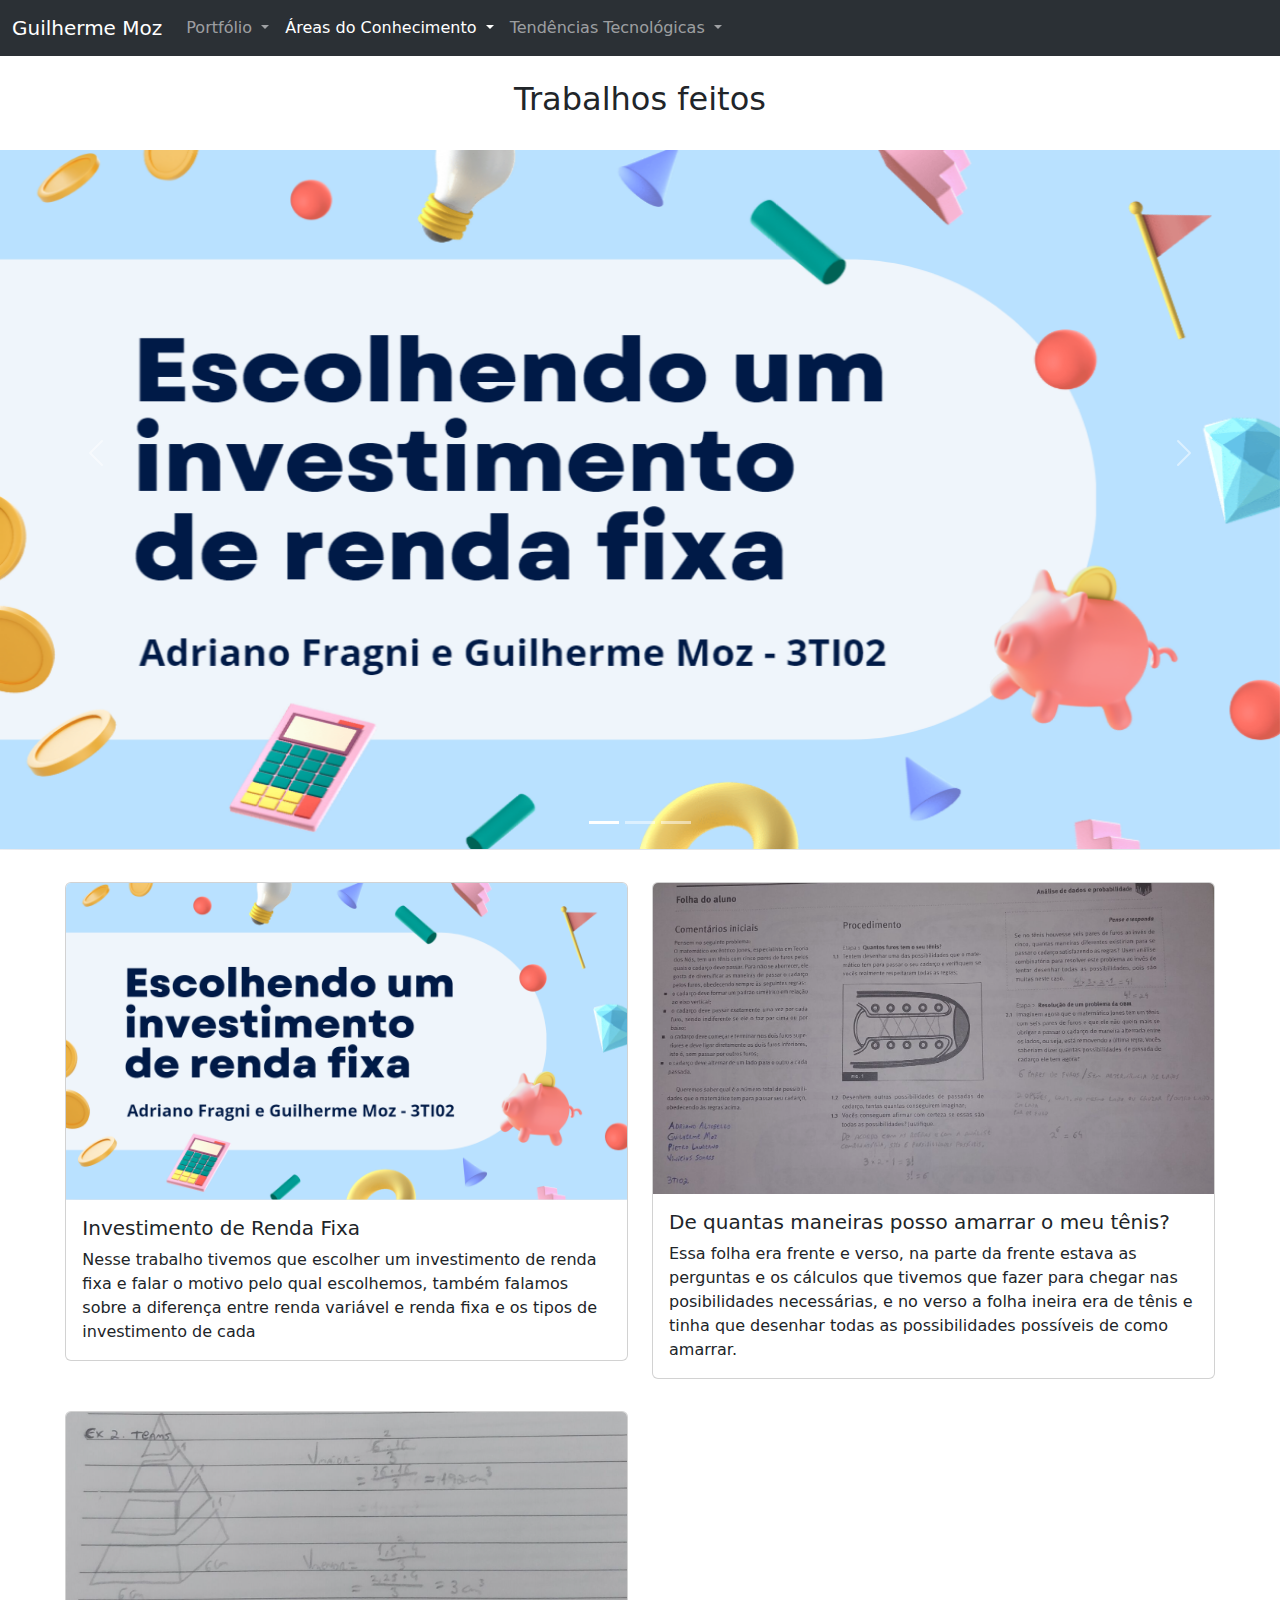
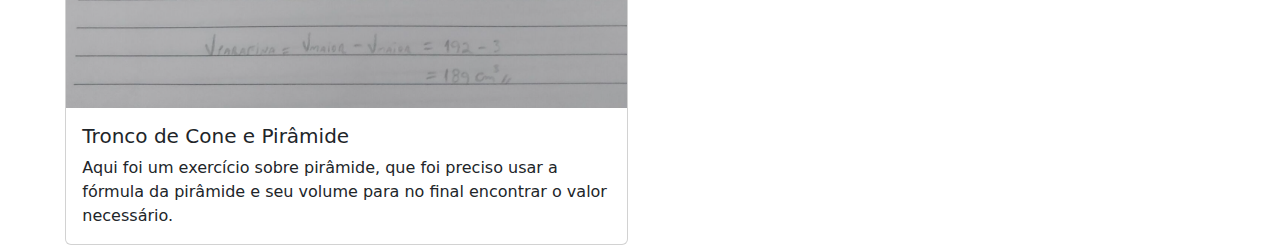
<file: Atividade Final/matematica.html>
<!doctype html>
<html lang="pt-br">
  <head>
    <meta charset="utf-8">
    <meta name="viewport" content="width=device-width, initial-scale=1">
    <title>Meu Site</title>
    <link href="https://cdn.jsdelivr.net/npm/bootstrap@5.3.3/dist/css/bootstrap.min.css" rel="stylesheet" integrity="sha384-QWTKZyjpPEjISv5WaRU9OFeRpok6YctnYmDr5pNlyT2bRjXh0JMhjY6hW+ALEwIH" crossorigin="anonymous">
  </head>
  <body>
    <nav class="navbar navbar-expand-lg bg-body-tertiary" data-bs-theme="dark">
        <div class="container-fluid">
          <a class="navbar-brand" href="index.html">Guilherme Moz</a>
          <button class="navbar-toggler" type="button" data-bs-toggle="collapse" data-bs-target="#navbarNavDropdown" aria-controls="navbarNavDropdown" aria-expanded="false" aria-label="Toggle navigation">
            <span class="navbar-toggler-icon"></span>
          </button>
          <div class="collapse navbar-collapse" id="navbarNavDropdown">
            <ul class="navbar-nav">
              <li class="nav-item dropdown">
                <a class="nav-link dropdown-toggle" href="#" role="button" data-bs-toggle="dropdown" aria-expanded="false">
                  Portfólio
                </a>
              </a>
              <ul class="dropdown-menu">
                <li><a class="dropdown-item" href="index.html">Introdução</a></li>
                <li><a class="dropdown-item" href="index.html">Habilidades</a></li>
                <li><a class="dropdown-item" href="index.html">Projetos</a></li>
         </ul>
              </li>
              <li class="nav-item dropdown">
                <a class="nav-link dropdown-toggle active" href="#" role="button" data-bs-toggle="dropdown" aria-expanded="false">
                  Áreas do Conhecimento
                </a>
                <ul class="dropdown-menu">
                  <li><a class="dropdown-item" href="humanas.html">Ciências Humanas</a></li>
                  <li><a class="dropdown-item" href="natureza.html">Ciências da Natureza</a></li>
                  <li><a class="dropdown-item active" href="matematica.html">Matemática</a></li>
                  <li><a class="dropdown-item" href="linguagens.html">Linguagens</a></li>
                </ul>
                <li class="nav-item dropdown">
                    <a class="nav-link dropdown-toggle" href="#" role="button" data-bs-toggle="dropdown" aria-expanded="false">
                      Tendências Tecnológicas
                    </a>
                    <ul class="dropdown-menu">
                      <li><a class="dropdown-item" href="ciber.html">Cibersegurança</a></li>
                      <li><a class="dropdown-item" href="block.html">Blockchain</a></li>
                      <li><a class="dropdown-item" href="robotica.html">Automação e Robótica</a></li>
                      <li><a class="dropdown-item" href="edge.html">Edge Computing</a></li>
                    </ul>
                   </ul>
                </ul>
              </li>
            </ul>
          </div>
        </div>
      </nav>
      <div id="carouselExampleIndicators" class="carousel slide">
        <br>
        <h2 class="text-center">Trabalhos feitos</h2>
        <br>
        <div class="carousel-indicators">
          <button type="button" data-bs-target="#carouselExampleIndicators" data-bs-slide-to="0" class="active" aria-current="true" aria-label="Slide 1"></button>
          <button type="button" data-bs-target="#carouselExampleIndicators" data-bs-slide-to="1" aria-label="Slide 2"></button>
          <button type="button" data-bs-target="#carouselExampleIndicators" data-bs-slide-to="2" aria-label="Slide 3"></button>
        </div>
        <div class="carousel-inner">
          <div class="carousel-item active">
            <img src="IMG/trabMAT1.PNG" class="d-block w-100" alt="..." width="200" height="700">
          </div>
          <div class="carousel-item">
            <img src="IMG/trabMAT2.PNG" class="d-block w-100" alt="..." width="200" height="700">
          </div>
          <div class="carousel-item">
            <img src="IMG/trabMAT3.PNG" class="d-block w-100" alt="..." width="200" height="700">
          </div>
        </div>
        <button class="carousel-control-prev" type="button" data-bs-target="#carouselExampleIndicators" data-bs-slide="prev">
          <span class="carousel-control-prev-icon" aria-hidden="true"></span>
          <span class="visually-hidden">Previous</span>
        </button>
        <button class="carousel-control-next" type="button" data-bs-target="#carouselExampleIndicators" data-bs-slide="next">
          <span class="carousel-control-next-icon" aria-hidden="true"></span>
          <span class="visually-hidden">Next</span>
        </button>
      </div>
      <div id="humanas" class="row row-cols-1 row-cols-md-2 g-4 col-11 m-auto">
        <div class="col">
            <h2 class="text-center"></h2>
          <div class="card">
            <img src="IMG/trabMAT1.PNG" class="card-img-top" alt="...">
            <div class="card-body">
              <h5 class="card-title">Investimento de Renda Fixa</h5>
              <p class="card-text">Nesse trabalho tivemos que escolher um investimento de renda fixa e falar o motivo pelo qual escolhemos, também falamos sobre a diferença entre renda variável e renda fixa e os tipos de investimento de cada</p>
            
    </div>
  </div>
</div>
  <div class="col">
      <h2 class="text-center"></h2>
    <div class="card">
      <img src="IMG/trabMAT2.PNG" class="card-img-top" alt="...">
      <div class="card-body">
        <h5 class="card-title">De quantas maneiras posso amarrar o meu tênis?</h5>
        <p class="card-text">Essa folha era frente e verso, na parte da frente estava as perguntas e os cálculos que tivemos que fazer para chegar nas posibilidades necessárias, e no verso a folha ineira era de tênis e tinha que desenhar todas as possibilidades possíveis de como amarrar.</p>
  </div>
</div>
</div>
<div class="col">
  <h2 class="text-center"></h2>
<div class="card">
  <img src="IMG/trabMAT3.PNG" class="card-img-top" alt="...">
  <div class="card-body">
    <h5 class="card-title">Tronco de Cone e Pirâmide</h5>
    <p class="card-text">Aqui foi um exercício sobre pirâmide, que foi preciso usar a fórmula da pirâmide e seu volume para no final encontrar o valor necessário.</p>
</div>
</div>
</div>
</div>


    <script src="https://cdn.jsdelivr.net/npm/bootstrap@5.3.3/dist/js/bootstrap.bundle.min.js" integrity="sha384-YvpcrYf0tY3lHB60NNkmXc5s9fDVZLESaAA55NDzOxhy9GkcIdslK1eN7N6jIeHz" crossorigin="anonymous"></script>

  </body>
</html>
</file>
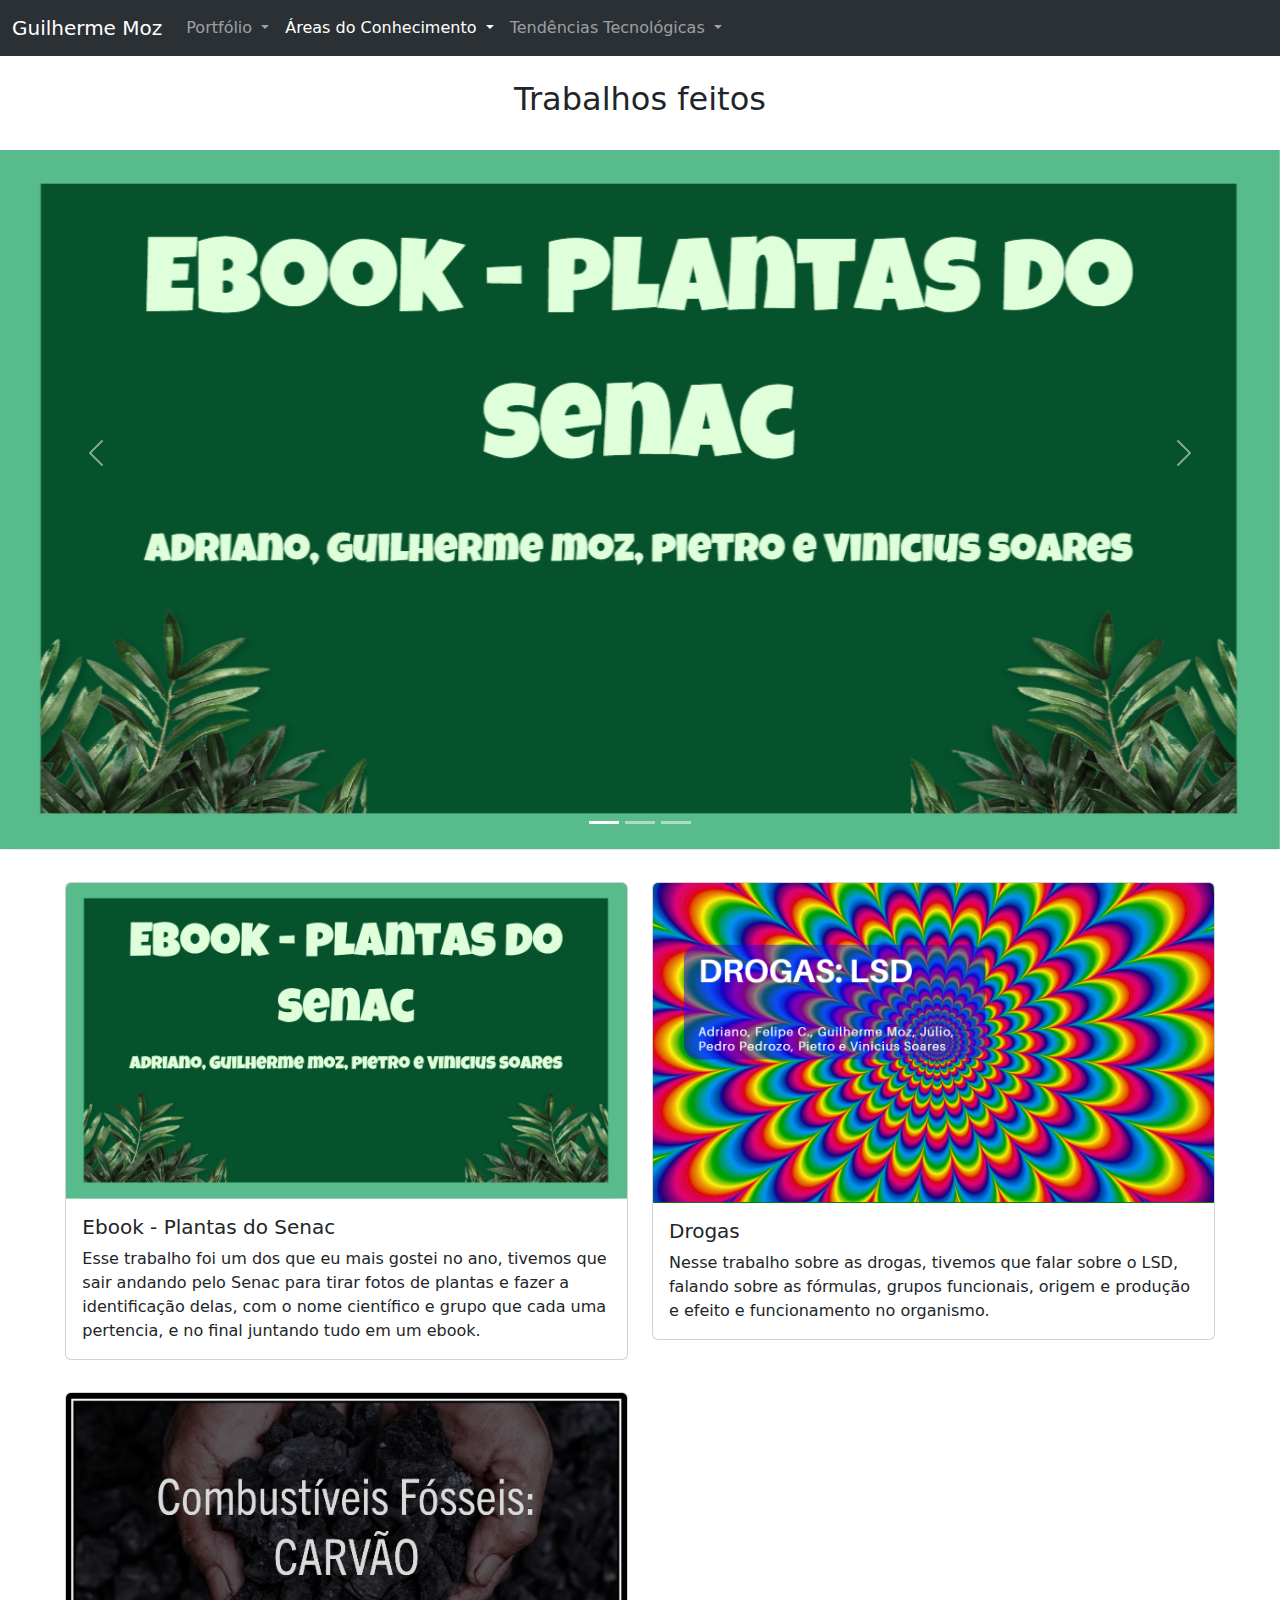
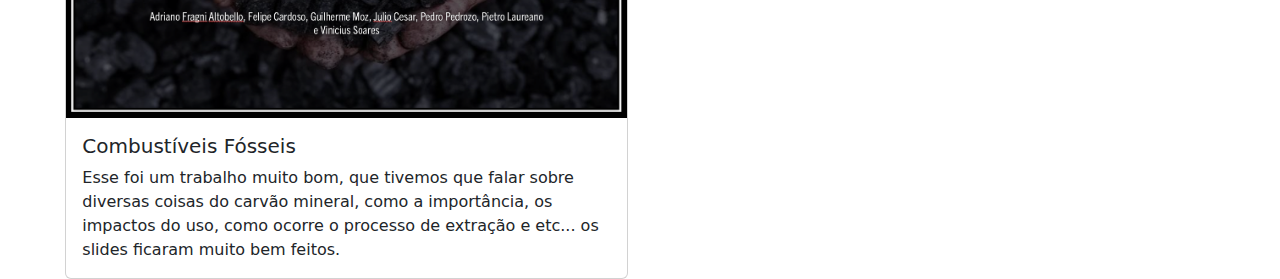
<file: Atividade Final/natureza.html>
<!doctype html>
<html lang="pt-br">
  <head>
    <meta charset="utf-8">
    <meta name="viewport" content="width=device-width, initial-scale=1">
    <title>Meu Site</title>
    <link href="https://cdn.jsdelivr.net/npm/bootstrap@5.3.3/dist/css/bootstrap.min.css" rel="stylesheet" integrity="sha384-QWTKZyjpPEjISv5WaRU9OFeRpok6YctnYmDr5pNlyT2bRjXh0JMhjY6hW+ALEwIH" crossorigin="anonymous">
  </head>
  <body>
    <nav class="navbar navbar-expand-lg bg-body-tertiary" data-bs-theme="dark">
        <div class="container-fluid">
          <a class="navbar-brand" href="index.html">Guilherme Moz</a>
          <button class="navbar-toggler" type="button" data-bs-toggle="collapse" data-bs-target="#navbarNavDropdown" aria-controls="navbarNavDropdown" aria-expanded="false" aria-label="Toggle navigation">
            <span class="navbar-toggler-icon"></span>
          </button>
          <div class="collapse navbar-collapse" id="navbarNavDropdown">
            <ul class="navbar-nav">
              <li class="nav-item dropdown">
                <a class="nav-link dropdown-toggle" href="#" role="button" data-bs-toggle="dropdown" aria-expanded="false">
                  Portfólio
                </a>
              </a>
              <ul class="dropdown-menu">
                <li><a class="dropdown-item" href="index.html">Introdução</a></li>
                <li><a class="dropdown-item" href="index.html">Habilidades</a></li>
                <li><a class="dropdown-item" href="index.html">Projetos</a></li>
         </ul>
              </li>
              <li class="nav-item dropdown">
                <a class="nav-link dropdown-toggle active" href="#" role="button" data-bs-toggle="dropdown" aria-expanded="false">
                  Áreas do Conhecimento
                </a>
                <ul class="dropdown-menu">
                  <li><a class="dropdown-item" href="humanas.html">Ciências Humanas</a></li>
                  <li><a class="dropdown-item active" href="natureza.html">Ciências da Natureza</a></li>
                  <li><a class="dropdown-item" href="matematica.html">Matemática</a></li>
                  <li><a class="dropdown-item" href="linguagens.html">Linguagens</a></li>
                </ul>
                <li class="nav-item dropdown">
                    <a class="nav-link dropdown-toggle" href="#" role="button" data-bs-toggle="dropdown" aria-expanded="false">
                      Tendências Tecnológicas
                    </a>
                    <ul class="dropdown-menu">
                      <li><a class="dropdown-item" href="ciber.html">Cibersegurança</a></li>
                      <li><a class="dropdown-item" href="block.html">Blockchain</a></li>
                      <li><a class="dropdown-item" href="robotica.html">Automação e Robótica</a></li>
                      <li><a class="dropdown-item" href="edge.html">Edge Computing</a></li>
                    </ul>
                   </ul>
                </ul>
              </li>
            </ul>
          </div>
        </div>
      </nav>
      <div id="carouselExampleIndicators" class="carousel slide">
        <br>
        <h2 class="text-center">Trabalhos feitos</h2>
        <br>
        <div class="carousel-indicators">
          <button type="button" data-bs-target="#carouselExampleIndicators" data-bs-slide-to="0" class="active" aria-current="true" aria-label="Slide 1"></button>
          <button type="button" data-bs-target="#carouselExampleIndicators" data-bs-slide-to="1" aria-label="Slide 2"></button>
          <button type="button" data-bs-target="#carouselExampleIndicators" data-bs-slide-to="2" aria-label="Slide 3"></button>
        </div>
        <div class="carousel-inner">
          <div class="carousel-item active">
            <img src="IMG/trabNAT1.PNG" class="d-block w-100" alt="..." width="200" height="700">
          </div>
          <div class="carousel-item">
            <img src="IMG/trabNAT2.PNG" class="d-block w-100" alt="..." width="200" height="700">
          </div>
          <div class="carousel-item">
            <img src="IMG/trabNAT3.PNG" class="d-block w-100" alt="..." width="200" height="700">
          </div>
        </div>
        <button class="carousel-control-prev" type="button" data-bs-target="#carouselExampleIndicators" data-bs-slide="prev">
          <span class="carousel-control-prev-icon" aria-hidden="true"></span>
          <span class="visually-hidden">Previous</span>
        </button>
        <button class="carousel-control-next" type="button" data-bs-target="#carouselExampleIndicators" data-bs-slide="next">
          <span class="carousel-control-next-icon" aria-hidden="true"></span>
          <span class="visually-hidden">Next</span>
        </button>
      </div>
      <div id="humanas" class="row row-cols-1 row-cols-md-2 g-4 col-11 m-auto">
        <div class="col">
            <h2 class="text-center"></h2>
          <div class="card">
            <img src="IMG/trabNAT1.PNG" class="card-img-top" alt="...">
            <div class="card-body">
              <h5 class="card-title">Ebook - Plantas do Senac</h5>
              <p class="card-text">Esse trabalho foi um dos que eu mais gostei no ano, tivemos que sair andando pelo Senac para tirar fotos de plantas e fazer a identificação delas, com o nome científico e grupo que cada uma pertencia, e no final juntando tudo em um ebook.</p>
            
    </div>
  </div>
</div>
  <div class="col">
      <h2 class="text-center"></h2>
    <div class="card">
      <img src="IMG/trabNAT2.PNG" class="card-img-top" alt="...">
      <div class="card-body">
        <h5 class="card-title">Drogas</h5>
        <p class="card-text">Nesse trabalho sobre as drogas, tivemos que falar sobre o LSD, falando sobre as fórmulas, grupos funcionais, origem e produção e efeito e funcionamento no organismo.</p>
  </div>
</div>
</div>
<div class="col">
  <h2 class="text-center"></h2>
<div class="card">
  <img src="IMG/trabNAT3.PNG" class="card-img-top" alt="...">
  <div class="card-body">
    <h5 class="card-title">Combustíveis Fósseis</h5>
    <p class="card-text">Esse foi um trabalho muito bom, que tivemos que falar sobre diversas coisas do carvão mineral, como a importância, os impactos do uso, como ocorre o processo de extração e etc... os slides ficaram muito bem feitos.</p>
</div>
</div>
</div>
</div>


    <script src="https://cdn.jsdelivr.net/npm/bootstrap@5.3.3/dist/js/bootstrap.bundle.min.js" integrity="sha384-YvpcrYf0tY3lHB60NNkmXc5s9fDVZLESaAA55NDzOxhy9GkcIdslK1eN7N6jIeHz" crossorigin="anonymous"></script>

  </body>
</html>
</file>
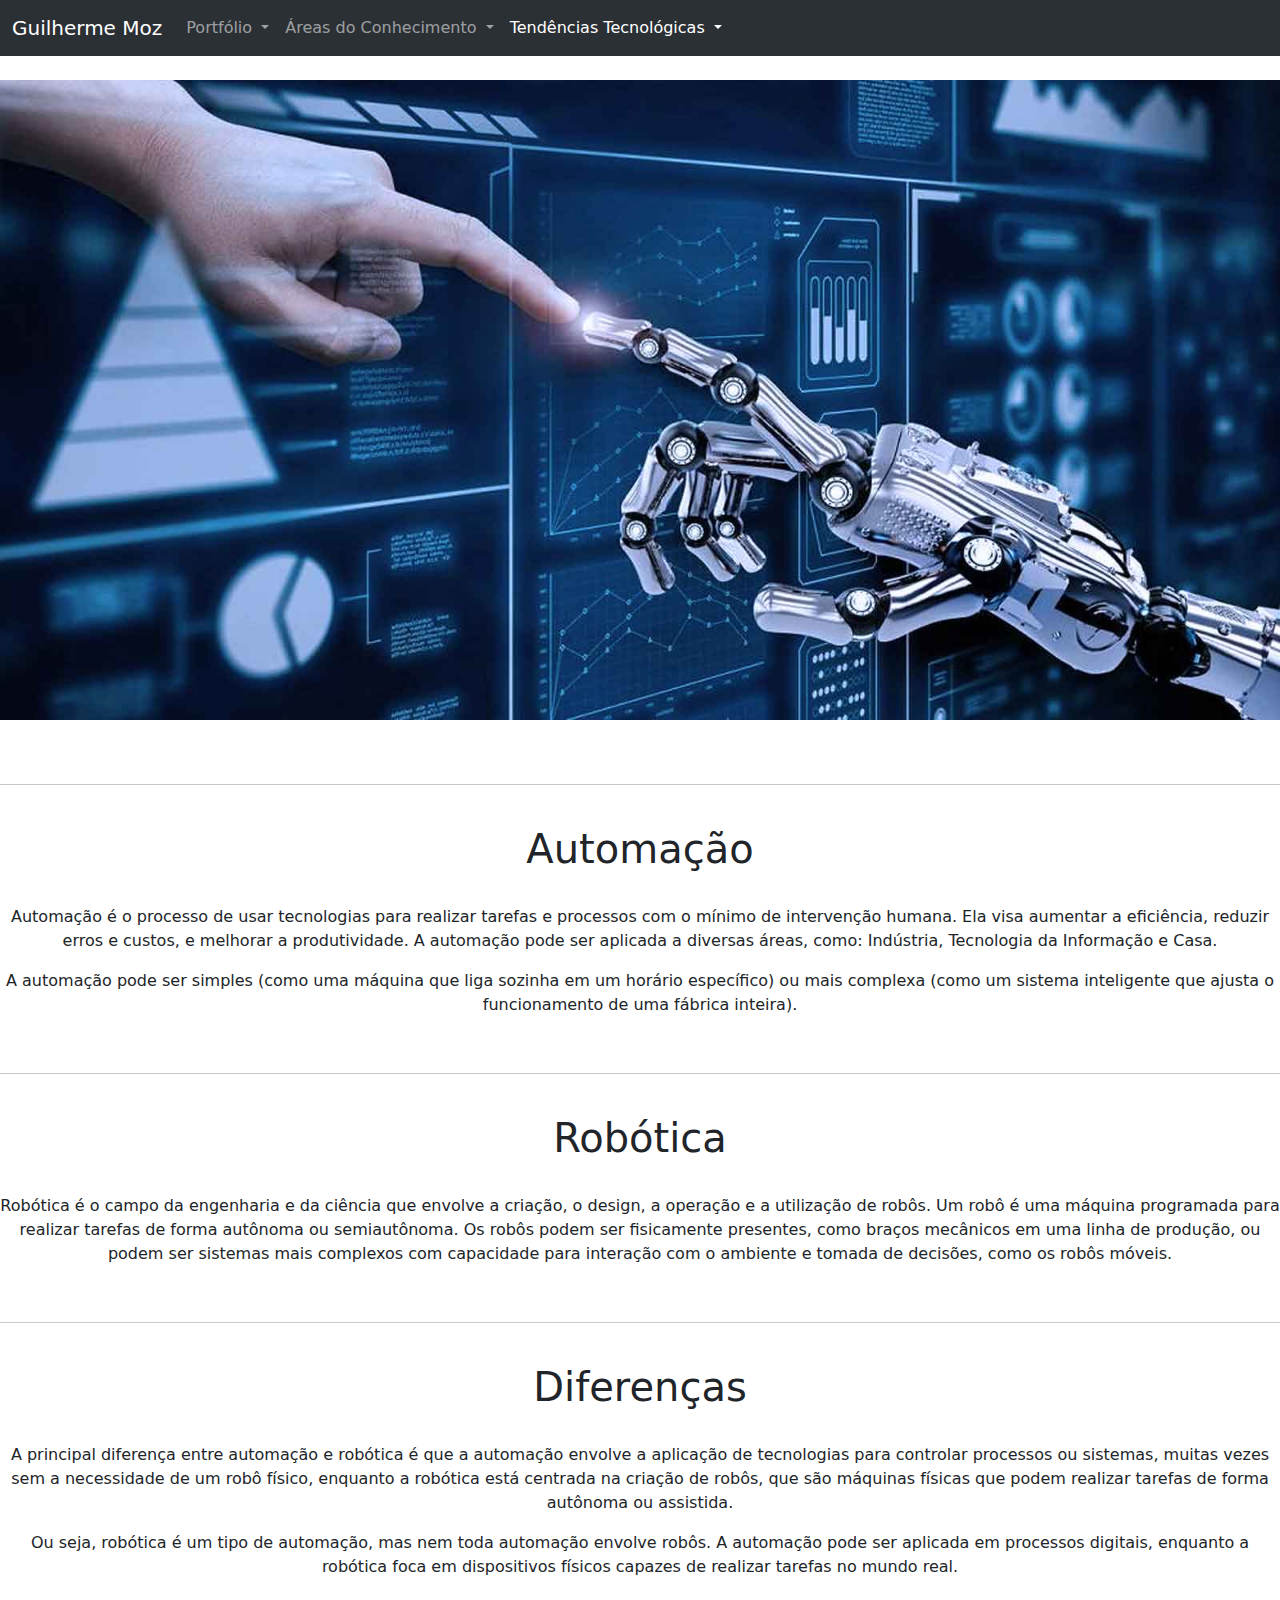
<file: Atividade Final/robotica.html>
<!doctype html>
<html lang="pt-br">
  <head>
    <meta charset="utf-8">
    <meta name="viewport" content="width=device-width, initial-scale=1">
    <title>Meu Site</title>
    <link href="https://cdn.jsdelivr.net/npm/bootstrap@5.3.3/dist/css/bootstrap.min.css" rel="stylesheet" integrity="sha384-QWTKZyjpPEjISv5WaRU9OFeRpok6YctnYmDr5pNlyT2bRjXh0JMhjY6hW+ALEwIH" crossorigin="anonymous">
  </head>
  <body>
    <nav class="navbar navbar-expand-lg bg-body-tertiary" data-bs-theme="dark">
        <div class="container-fluid">
          <a class="navbar-brand" href="index.html">Guilherme Moz</a>
          <button class="navbar-toggler" type="button" data-bs-toggle="collapse" data-bs-target="#navbarNavDropdown" aria-controls="navbarNavDropdown" aria-expanded="false" aria-label="Toggle navigation">
            <span class="navbar-toggler-icon"></span>
          </button>
          <div class="collapse navbar-collapse" id="navbarNavDropdown">
            <ul class="navbar-nav">
              <li class="nav-item dropdown">
                <a class="nav-link dropdown-toggle" href="#" role="button" data-bs-toggle="dropdown" aria-expanded="false">
                  Portfólio
                </a>
              </a>
              <ul class="dropdown-menu">
                <li><a class="dropdown-item" href="index.html">Introdução</a></li>
                <li><a class="dropdown-item" href="index.html">Habilidades</a></li>
                <li><a class="dropdown-item" href="index.html">Projetos</a></li>
         </ul>
              </li>
              <li class="nav-item dropdown">
                <a class="nav-link dropdown-toggle" href="#" role="button" data-bs-toggle="dropdown" aria-expanded="false">
                  Áreas do Conhecimento
                </a>
                <ul class="dropdown-menu">
                  <li><a class="dropdown-item" href="humanas.html">Ciências Humanas</a></li>
                  <li><a class="dropdown-item" href="natureza.html">Ciências da Natureza</a></li>
                  <li><a class="dropdown-item" href="matematica.html">Matemática</a></li>
                  <li><a class="dropdown-item" href="linguagens.html">Linguagens</a></li>
                </ul>
                <li class="nav-item dropdown">
                    <a class="nav-link dropdown-toggle active" href="#" role="button" data-bs-toggle="dropdown" aria-expanded="false">
                      Tendências Tecnológicas
                    </a>
                    <ul class="dropdown-menu">
                      <li><a class="dropdown-item" href="ciber.html">Cibersegurança</a></li>
                      <li><a class="dropdown-item" href="block.html">Blockchain</a></li>
                      <li><a class="dropdown-item active" href="robotica.html">Automação e Robótica</a></li>
                      <li><a class="dropdown-item" href="edge.html">Edge Computing</a></li>
                    </ul>
                   </ul>
                </ul>
              </li>
            </ul>
          </div>
        </div>
      </nav>
  </div>
  <header>
    <br>
    <div class="text-center">
      <img src="IMG/AER.jfif" class="img-fluid" alt="...">
    </div>
    <br>
    <br>
    <hr>
    <br>
    <h1 class="text-center">Automação</h1>
    <br>
    <p class="text-center">Automação é o processo de usar tecnologias para realizar tarefas e processos com o mínimo de intervenção humana. Ela visa aumentar a eficiência, reduzir erros e custos, e melhorar a produtividade. A automação pode ser aplicada a diversas áreas, como: Indústria, Tecnologia da Informação e Casa. 
    <p class="text-center">A automação pode ser simples (como uma máquina que liga sozinha em um horário específico) ou mais complexa (como um sistema inteligente que ajusta o funcionamento de uma fábrica inteira).</p>
    <br>
    <hr>
    <br>
    <h1 class="text-center">Robótica</h1>
    <br>
    <p class="text-center">Robótica é o campo da engenharia e da ciência que envolve a criação, o design, a operação e a utilização de robôs. Um robô é uma máquina programada para realizar tarefas de forma autônoma ou semiautônoma. Os robôs podem ser fisicamente presentes, como braços mecânicos em uma linha de produção, ou podem ser sistemas mais complexos com capacidade para interação com o ambiente e tomada de decisões, como os robôs móveis.</p>
    <br>
    <hr>
    <br>
    <h1 class="text-center">Diferenças</h1>
    <br>
    <p class="text-center">A principal diferença entre automação e robótica é que a automação envolve a aplicação de tecnologias para controlar processos ou sistemas, muitas vezes sem a necessidade de um robô físico, enquanto a robótica está centrada na criação de robôs, que são máquinas físicas que podem realizar tarefas de forma autônoma ou assistida.</p>
    <p class="text-center">Ou seja, robótica é um tipo de automação, mas nem toda automação envolve robôs. A automação pode ser aplicada em processos digitais, enquanto a robótica foca em dispositivos físicos capazes de realizar tarefas no mundo real.</p>
    <br>
    <hr>
    <br>
</header>
    <script src="https://cdn.jsdelivr.net/npm/bootstrap@5.3.3/dist/js/bootstrap.bundle.min.js" integrity="sha384-YvpcrYf0tY3lHB60NNkmXc5s9fDVZLESaAA55NDzOxhy9GkcIdslK1eN7N6jIeHz" crossorigin="anonymous"></script>

  </body>
</html>
</file>
